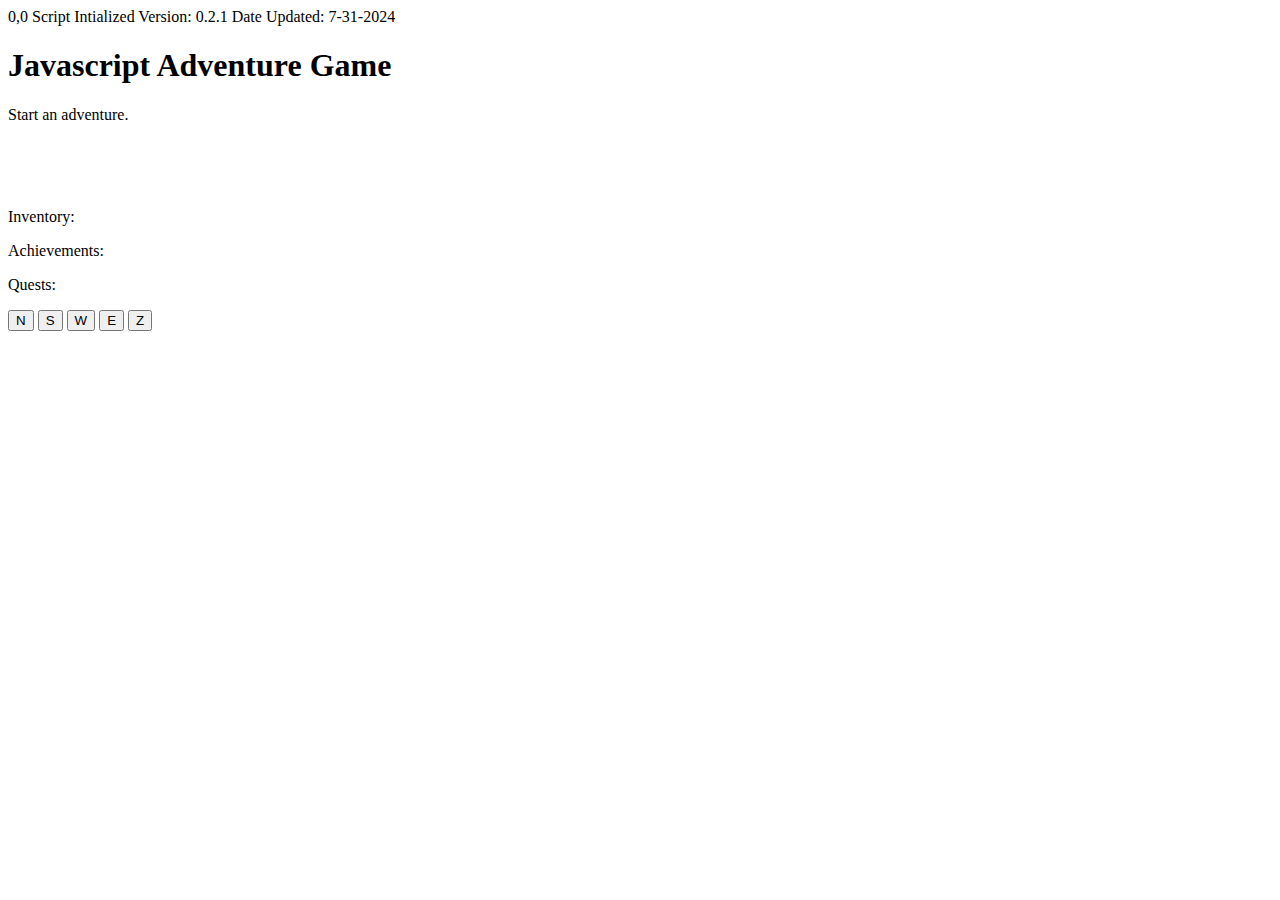
<file: advdemo.html>
<!DOCTYPE HTML>
<html>
    <head>
        <title>Prototype Adventure Game</title>
        <meta name="viewport" content="width=device-width, initial-scale=1.0">
        <script src="advScript.js"></script>
    </head>
<body>
    <!--
    Changes - changed ids to include a - between words, make sure to update the javascript
-->
    <h1> Javascript Adventure Game </h1>
    <p id="options-logic">Start an adventure.</p>
    <p id="location-logic"><br></p>
    <p id="location-description"><br></p>
    <p id="item-logic"></p>
    <p id="inventory">Inventory:</p>
    <p id="achievements">Achievements:</p>
    <p id="quests">Quests:</p>

    <button onclick="moveNorth()"> N </button>
    <button onclick="moveSouth()"> S </button>
    <button onclick="moveWest()"> W </button>
    <button onclick="moveEast()"> E </button>
    <button onclick="activateItem()"> Z </button>
    
    <div id="hide-on-load"><p>If you can read this the script didn't load and I apologize, but I don't get why. Current problems:</p><ol><li>uBlock blocks script.</li></ol></div>
</body>
    
    <!--
        Ideas to add - Quests

        Idea 1 - You come upon a lonely hillstead, a sign invites you inside.
        A man asks you to quest to find the three rings of power to heal his ailing daughter.

        One ring from fighting the armies of aggramidir
        Second ring from exploring sewers of Kowloon
        Third ring from losing your laser rifle to a goblin then exploring their camp
    -->
    
</html>
</file>
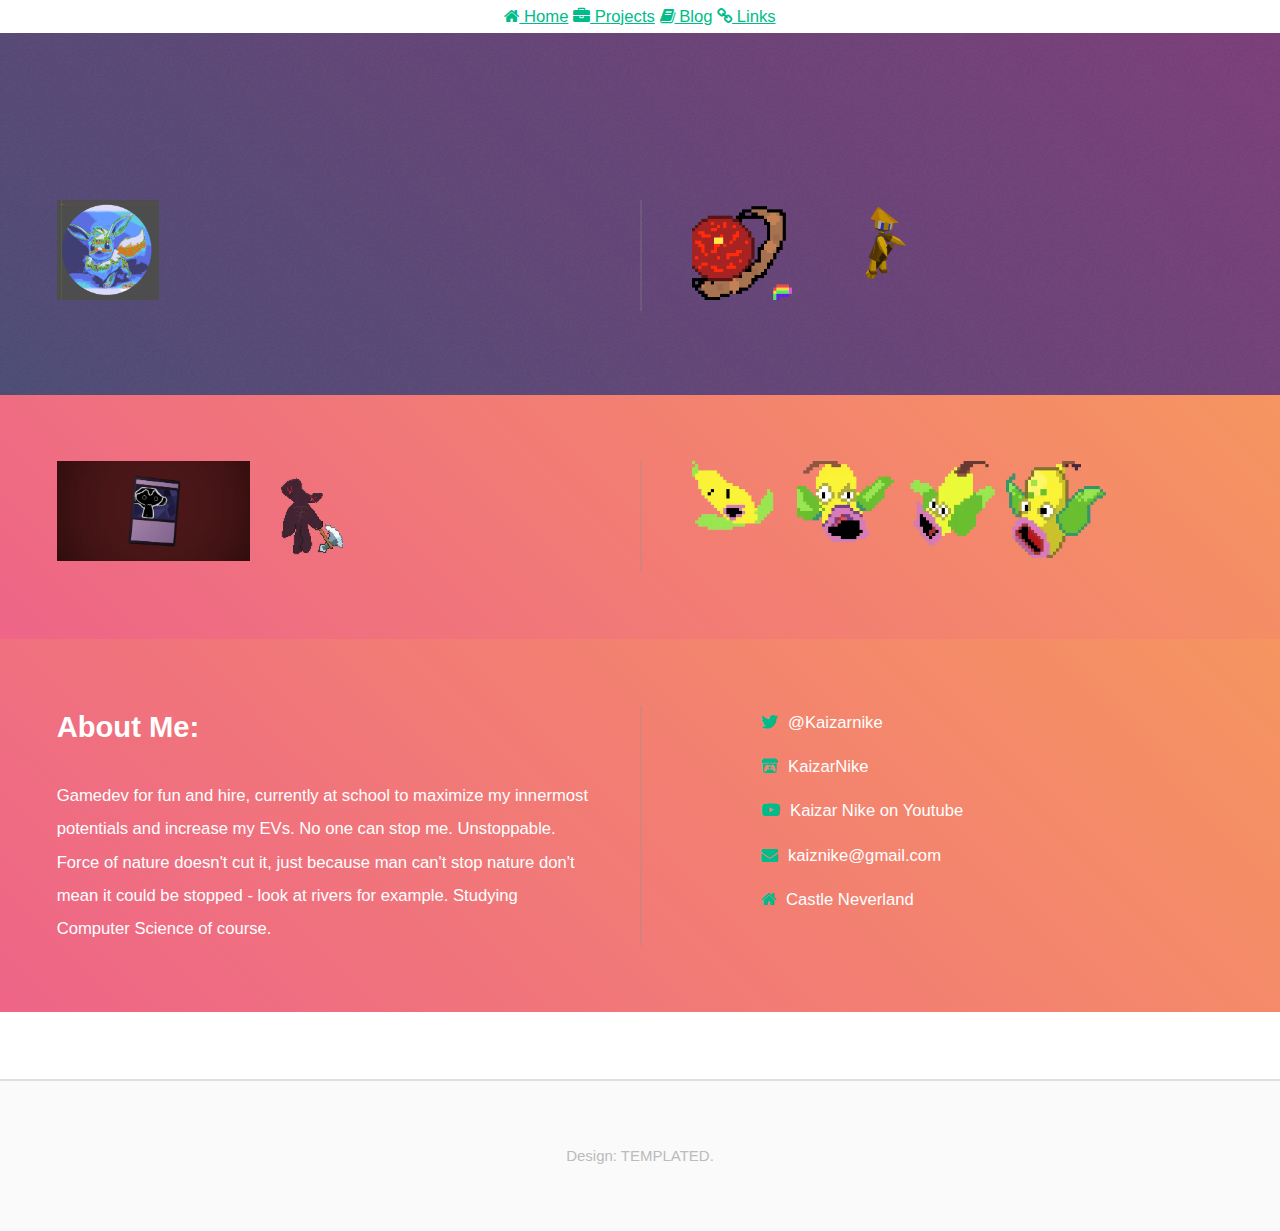
<file: art.html>
<!DOCTYPE HTML>
<!--
	Prism by TEMPLATED
	templated.co @templatedco
	Released for free under the Creative Commons Attribution 3.0 license (templated.co/license)
-->
<html lang="en">
	<head>
        <!-- Removed Google Analytics :) -->
		<title>KaizNike's Home - Art</title>
		<meta charset="utf-8" />
        <meta name="description" content="Nick's Art. Mostly pixel art, some pokemon some gifs.">
		<meta name="viewport" content="width=device-width, initial-scale=1" />
        <link href="assets/fa/css/all.css" rel="stylesheet">
		<!--[if lte IE 8]><script src="assets/js/ie/html5shiv.js"></script><![endif]-->
		<link rel="stylesheet" href="assets/css/main.css" />
		<!--[if lte IE 9]><link rel="stylesheet" href="assets/css/ie9.css" /><![endif]-->
        <!-- <link rel="shortcut icon" href="assets/imgs/me_nick.ico"> -->
        <link rel="icon" type="image/png" href="favicon.png"/>
        <link rel="stylesheet" href="https://cdn.jsdelivr.net/npm/bootstrap@4.5.3/dist/css/bootstrap.min.css" integrity="sha384-TX8t27EcRE3e/ihU7zmQxVncDAy5uIKz4rEkgIXeMed4M0jlfIDPvg6uqKI2xXr2" crossorigin="anonymous">
<script src="https://code.jquery.com/jquery-3.5.1.slim.min.js" integrity="sha384-DfXdz2htPH0lsSSs5nCTpuj/zy4C+OGpamoFVy38MVBnE+IbbVYUew+OrCXaRkfj" crossorigin="anonymous"></script>
<script src="https://cdn.jsdelivr.net/npm/bootstrap@4.5.3/dist/js/bootstrap.bundle.min.js" integrity="sha384-ho+j7jyWK8fNQe+A12Hb8AhRq26LrZ/JpcUGGOn+Y7RsweNrtN/tE3MoK7ZeZDyx" crossorigin="anonymous"></script>
        <script src="assets/js/scripts.js"></script>
        
        <link rel="stylesheet" href="assets/css/styles.css">
        <script src="assets/js/art.js"></script>


	</head>
	<body>
        <!-- Navbar -->
        <nav class="navbar navbar-default">
            <div class="container-fluid" style="text-align: center">
                <a href="index.html"><i class="fa fa-home" aria-hidden="true"></i>
Home</a>
                <a href="projects.html"><i class="fa fa-briefcase" aria-hidden="true"></i>

Projects</a>
               <!-- <a><i class="fa fa-book" aria-hidden="true"></i>
Blog</a>    -->
                <a href="blog.html"><i class="fa fa-book" aria-hidden="true"></i>
Blog</a>
                <a href="#contact"><i class="fa fa-link" aria-hidden="true"></i>
Links</a>
        
        </div>
            </nav>
		<!-- Banner -->
			<section id="banner">
				<div class="inner split">
					<section>
                        <img class="banner-img" src="assets/imgs/Eeveeworldicon.png" alt="Eevee but an entire planet, Planeteon.">
					</section>
					<section>
                        <img alt="a lava planet churns restlessly with an asteroid belt, meanwhile trouble stirs." class="banner-img" src="assets/imgs/Lava%20Planet%202%20(1).gif">
                        <img class="banner-img" src="assets/imgs/EmilkaWitch1Gif.gif" alt="A young witch floats on her broomstick.">
                        
					</section>
				</div>
			</section>
        
        <section id="one" class="wrapper">
				<div class="inner split">
					<section>
                    <img alt="monkey peers out of card" class="banner-img" src="assets/imgs/Cover%20Picture%20Large_result.webp">
					   <img alt="axe wielding monster" class="banner-img" src="assets/imgs/Deformed%20One_result.webp">
                    </section>
					<section>
                        <img alt="corn monster" class="banner-img" src="assets/imgs/Weepinbell%20Progress%201_result.webp">
                        <img alt="strange plant looks hungry" class="banner-img" src="assets/imgs/Weepinbell%20Progress%202_result.webp">
                        <img alt="paar with face" class="banner-img" src="assets/imgs/Weepinbell%20Progress%203_result.webp">
                        <img alt="pokemon weepinbell" class="banner-img" src="assets/imgs/Weepinbell%20Progress%204_result.webp">
					</section>
				</div>
			</section>


		

		<!-- Contact -->
			<section id="contact" class="wrapper">
				<div class="inner split">
					<section>
						<h2>About Me:</h2>
						<p>Gamedev for fun and hire, currently at school to maximize my innermost potentials and increase my EVs. No one can stop me. Unstoppable. Force of nature doesn't cut it, just because man can't stop nature don't mean it could be stopped - look at rivers for example. Studying Computer Science of course.</p>
                        <!--
						<form action="#" class="alt" method="POST">
							<div class="row uniform">
								<div class="6u 12u$(xsmall)">
									<input name="name" placeholder="Name" type="text">
								</div>
								<div class="6u$ 12u$(xsmall)">
									<input name="email" placeholder="Email" type="email">
								</div>
								<div class="12u$">
									<textarea name="message" placeholder="Message" rows="4"></textarea>
 								</div>
 							</div>
 							<ul class="actions">
 								<li><input class="alt" value="Send message" type="submit"></li>
 							</ul>
 						</form>
                        -->
					</section>
					<section>
						<ul class="contact fa-ul">
							<li><i style="color: #00BC8A;" class="fab fa-twitter"></i><span style="margin: 5px;"></span><a href="https://twitter.com/KaizarNike">@Kaizarnike</a></li>
                            <li><i style="color: #00BC8A;" class="fab fa-itch-io"></i><span style="margin: 5px;"></span><a href="https://kaizarnike.itch.io/">KaizarNike</a></li>
                            <li><i style="color: #00BC8A;" class="fab fa-youtube"></i><span style="margin: 5px;"></span><a href="https://www.youtube.com/channel/UCGye3sp0VSkbomdbP9hsoRw">Kaizar Nike on Youtube</a></li>
                            <!--
							<li class="fa-facebook"><a href="#">facebook.com/untitled-tld</a></li>
							<li class="fa-instagram"><a href="#">instagram.com/untitled-tld</a></li>
                            -->
							<li><i style="color: #00BC8A;" class="fa fa-envelope"></i><span style="margin: 5px;"></span><a href="mailto: kaiznike@gmail.com">kaiznike@gmail.com</a></li>
                            <li><i style="color: #00BC8A;" class="fa fa-home"></i><span style="margin: 5px;"></span>Castle Neverland</li>
						</ul>
					</section>
				</div>
			</section>
            <div>
        <p id="lastUpdate">A long time ago.</p>
        </div>
		<!-- Footer &copy; Untitled. All rights reserved. Images: <a href="http://unsplash.com">Unsplash</a>.  -->
			<footer id="footer">
				<div class="copyright">
					Design: <a href="https://templated.live/">TEMPLATED</a>.
				</div>
			</footer>

		<!-- Scripts -->
			<script src="assets/js/jquery.min.js"></script>
			<script src="assets/js/skel.min.js"></script>
			<script src="assets/js/util.js"></script>
			<!--[if lte IE 8]><script src="assets/js/ie/respond.min.js"></script><![endif]-->
			<script src="assets/js/main.js"></script>

	</body>
</html>
</file>
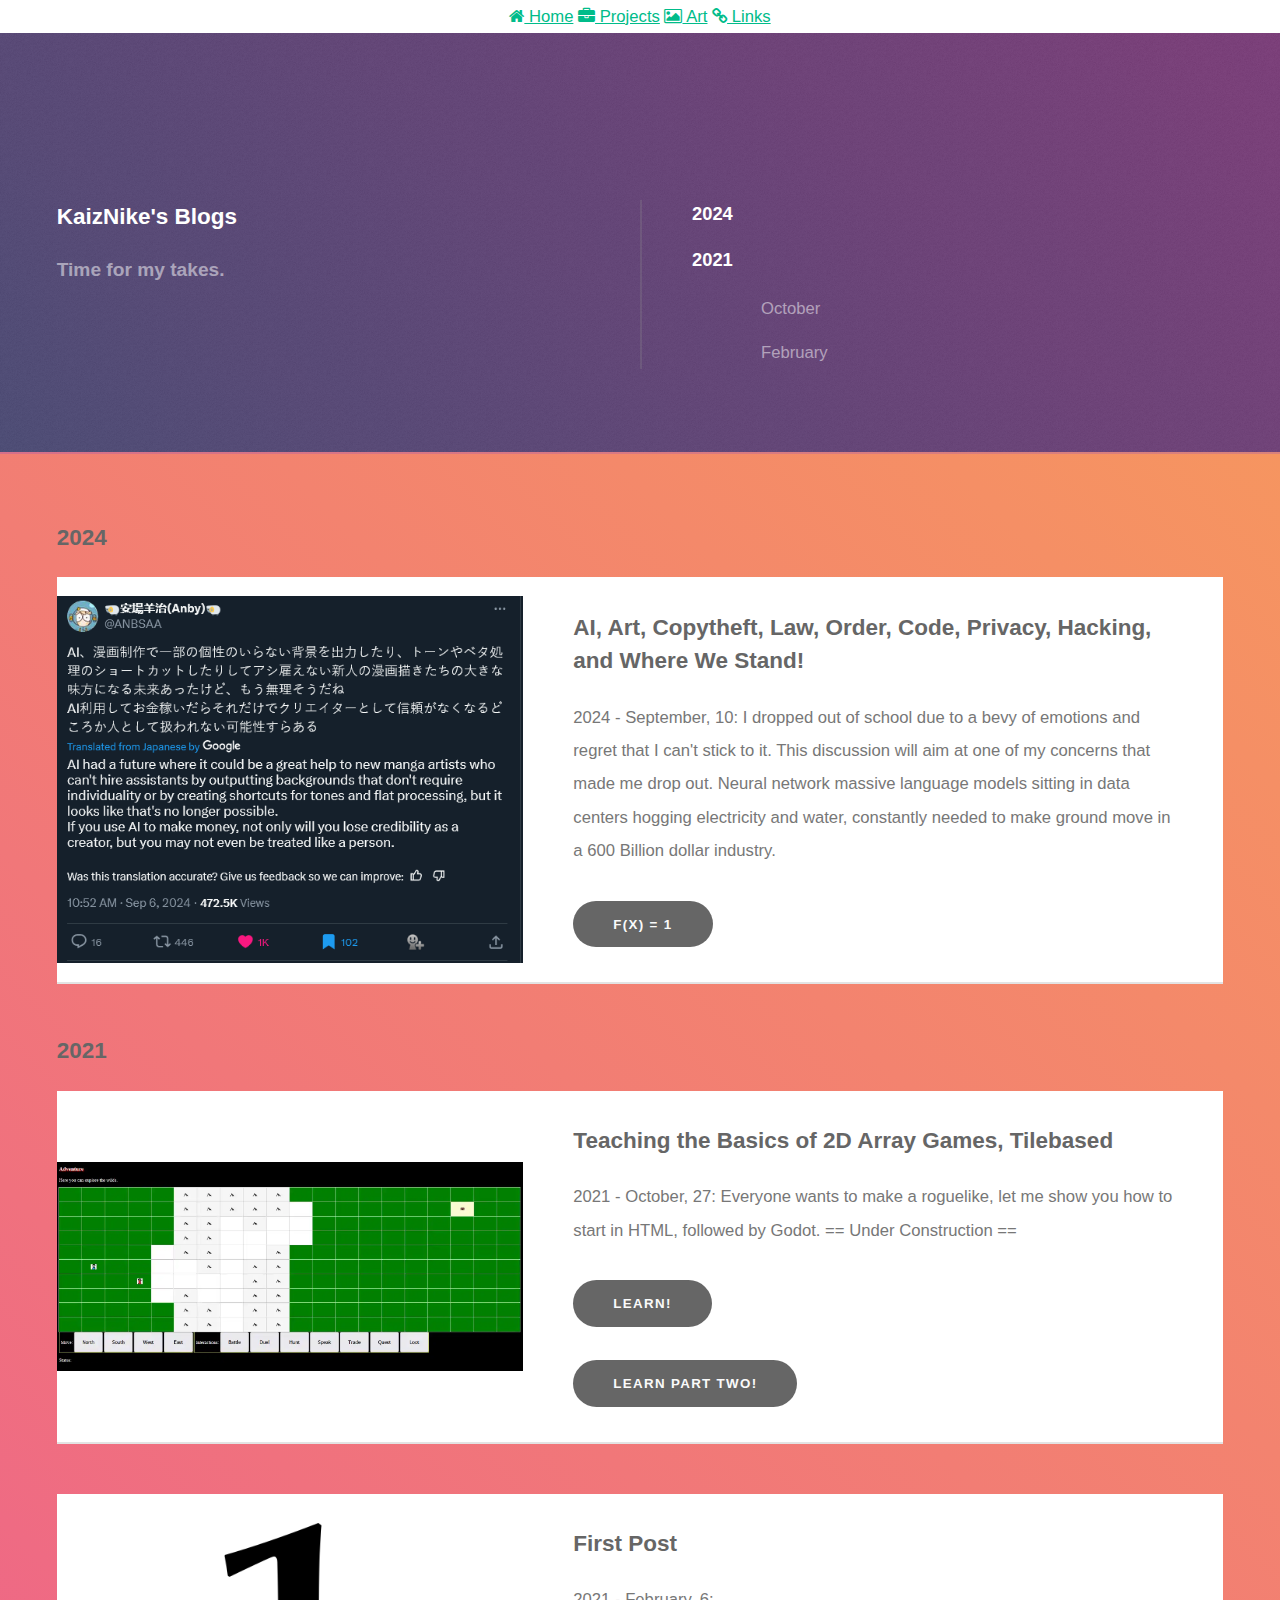
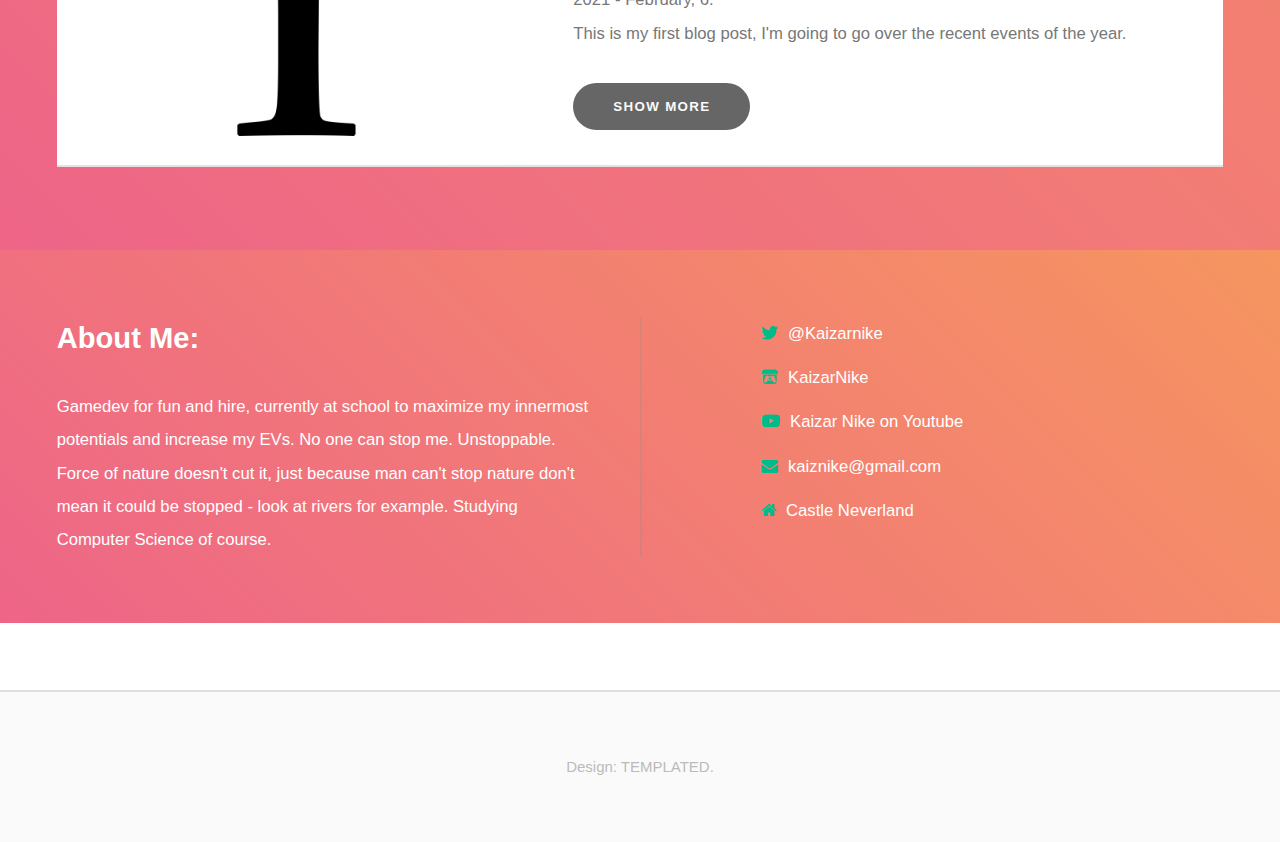
<file: blog.html>
<!DOCTYPE HTML>
<!--
	Prism by TEMPLATED
	templated.co @templatedco
	Released for free under the Creative Commons Attribution 3.0 license (templated.co/license)
-->
<html lang="en">
	<head>
        <!-- Removed Google Analytics :) -->
		<title>KaizNike's Home - Blog</title>
		<meta charset="utf-8" />
        <meta name="description" content="Nick's Blog, early stages, includes a post about the year so far.">
		<meta name="viewport" content="width=device-width, initial-scale=1" />
        <link href="assets/fa/css/all.css" rel="stylesheet">
		<!--[if lte IE 8]><script src="assets/js/ie/html5shiv.js"></script><![endif]-->
		<link rel="stylesheet" href="assets/css/main.css" />
		<!--[if lte IE 9]><link rel="stylesheet" href="assets/css/ie9.css" /><![endif]-->
        <!-- <link rel="shortcut icon" href="assets/imgs/me_nick.ico"> -->
        <link rel="icon" type="image/png" href="favicon.png"/>
        <link rel="stylesheet" href="https://cdn.jsdelivr.net/npm/bootstrap@4.5.3/dist/css/bootstrap.min.css" integrity="sha384-TX8t27EcRE3e/ihU7zmQxVncDAy5uIKz4rEkgIXeMed4M0jlfIDPvg6uqKI2xXr2" crossorigin="anonymous">
<script src="https://code.jquery.com/jquery-3.5.1.slim.min.js" integrity="sha384-DfXdz2htPH0lsSSs5nCTpuj/zy4C+OGpamoFVy38MVBnE+IbbVYUew+OrCXaRkfj" crossorigin="anonymous"></script>
<script src="https://cdn.jsdelivr.net/npm/bootstrap@4.5.3/dist/js/bootstrap.bundle.min.js" integrity="sha384-ho+j7jyWK8fNQe+A12Hb8AhRq26LrZ/JpcUGGOn+Y7RsweNrtN/tE3MoK7ZeZDyx" crossorigin="anonymous"></script>
        <script src="assets/js/scripts.js"></script>
        
        <link rel="stylesheet" href="assets/css/styles.css">

        <script src="assets/js/blog.js"></script>
	</head>
	<body>
        <!-- Navbar -->
        <nav class="navbar navbar-default">
            <div class="container-fluid" style="text-align: center">
                <a href="index.html"><i class="fa fa-home" aria-hidden="true"></i>
Home</a>
                <a href="projects.html"><i class="fa fa-briefcase" aria-hidden="true"></i>

Projects</a>
               <!-- <a><i class="fa fa-book" aria-hidden="true"></i>
Blog</a>    -->
                <a href="art.html"><i class="fa fa-picture-o" aria-hidden="true"></i>

Art</a>
                <a href="#contact"><i class="fa fa-link" aria-hidden="true"></i>
Links</a>
        
        </div>
            </nav>
		<!-- Banner -->
			<section id="banner">
				<div class="inner split">
					<section>
                        <h3>KaizNike's Blogs</h3>
                        <p>Time for my takes.</p>
					</section>
					<section>
                        <h4><a href='#2024'>2024</a></h4>
                        <h4><a href='#2021'>2021</a></h4>
                        <ul class="contact fa-ul">
                            <li><a href="#2021-oct">October</a></li>
                        <li><a href="#2021-feb">February</a></li>
                        </ul>
					</section>
				</div>
			</section>


		<!-- Two -->
			<section id="two" class="wrapper style2 alt">
                
				
                    <!--
					<ul class="actions special">
						<li><a href="#" class="button alt">Ipsum magna tempus</a></li>
					</ul>
                    -->   
				
                <div class="inner">
                    <h3 id="2024">2024</h3>
                    <div id="2021-sept" class="spotlight">
                        <div class='image'>
                            <img src="assets/imgs/AnbyScreenshotTwitter.png" alt="Japanese Twitter artist 安場羊治(Anby) makes their stance on AI discourse. This tweet was discovered as another Japanese artist had their artstyle copied by AI art. Their tweet translated by Google is as follows:'AI had a future where it could be a great help to new manga artists who can't hire assistants by outputting backgrounds that don't require individuality or by creating shortcuts for tones and flat processing, but it looks like that's no longer possible.
If you use AI to make money, not only will you lose credibility as a creator, but you may not even be treated like a person.'">
                            </div>
                        <div class="content">
                            <h3>AI, Art, Copytheft, Law, Order, Code, Privacy, Hacking, and Where We Stand!</h3>
                            <p>2024 - September, 10: I dropped out of school due to a bevy of emotions and regret that I can't stick to it. This discussion will aim at one of my concerns that made me drop out. Neural network massive language models sitting in data centers hogging electricity and water, constantly needed to make ground move in a 600 Billion dollar industry.</p>
                            <ul class="actions">
                                <li><button onclick="show_passage('4')">f(x) = 1</button></li>
                            </ul>
                            <div id="4" class="hidden">
                                <p>
                            Hi. Let's talk about two videos I saw lately plus more in AI. For some bonus fun, let's get up to speed on this year and happenings...
                                <iframe width="560" height="315" src="https://www.youtube-nocookie.com/embed/QCcJtTBvSKk?si=u3rzB0O8_Bj8O_aR" title="YouTube video player" frameborder="0" allow="accelerometer; autoplay; clipboard-write; encrypted-media; gyroscope; picture-in-picture; web-share" referrerpolicy="strict-origin-when-cross-origin" allowfullscreen></iframe>
                                <iframe width="560" height="315" src="https://www.youtube-nocookie.com/embed/FEJaYqquDDk?si=1s4-J8Xf6V5fgZdN" title="YouTube video player" frameborder="0" allow="accelerometer; autoplay; clipboard-write; encrypted-media; gyroscope; picture-in-picture; web-share" referrerpolicy="strict-origin-when-cross-origin" allowfullscreen></iframe>
                            <p>
                                If I can summarize what I remember from those videos, Mark Zuckerburg is wondering where the AI curve ends and is looking less like an alien. According to <a href="https://www.theglobeandmail.com/business/article-thirsty-data-centres-spring-up-in-water-poor-mexican-town/">other news I read (the globe and mail dot com) about Mexico.</a> These investments in computing are quick to flee the USA and create new Silicon Valleys wherein places that need money, but don't neccessarily have the resources to survive are.
                            </p>
                            <br>
                            <h4>'new Silicon Valleys...' - The data must flow.</h4>
                            <br>
                            <p>
                            In this era, data is everywhere and every social security number of every citizen in the States, Canada, and the United Kingdoms has apparently been leaked. <a href="https://www.pcmag.com/news/hackers-steal-billions-of-social-security-numbers-how-to-protect-yourself"><img src="assets/imgs/hackreport1.png" alt="Article by PC Mag, written by a somewhat Asian man: 'Michael Kan', below is some Social Security cards."></a> Travel through image above to see an article detailing the event in more detail. It is stunning.
                                <br>
                                I have brought up three topics, let's degauss it. The first is of twitter and art theft: According to digital trends: <a href="https://www.digitaltrends.com/computing/what-is-grok/">"The model is trained on a mix of web data (with a knowledge cutoff of Q3 2023) and X user data. Currently, Grok the chatbot is powered by the Grok-2 model, which was released in August 2024."</a>, it speaks of their AI grok. I can't really 'grok' what the context is behind @urct's cry, whether the user generated the content on Grok or another platform... If it was generated by Grok, then there's evidence of it using users' art to generate content against their will and against their revenue stream. The post content of @urct's retweet was deleted before I could screenshot, so all I will leave is the @. We are quickly making ourselves obsolete.</p>
                                <br>
                                <h4>Planned Obsolesence - The cash must accumulate.</h4>
                                <br>
                                <p>
                                We flought ourselves with high concept concepts like, "simulation theory", "flat earth theory", "theory of everything", "artificial general intelligence", to name some big ones I recall. All the while Earth remains a dangerous place to live and so many crises are visible on the daily. I want art to continue being a valuable path for people, as I would love to follow that path given time. I know I personally have trouble making money from my passions, a lot of my work that I put out is pretty tepid and uninteresting, I am unwilling to make a decent try of things and be let down. Be let down...
                                    <br>
                                    It is pretty scary that we are training these AI to replicate what we do and say, with knowledge of how imperfect we are, we are gods in this era. Our fathers and theirs shaped earth, land, and stone. We shape silicon. What ghosts do we leave as we die? A recent video on Youtube got me wondering that...
                                    <iframe width="560" height="315" src="https://www.youtube-nocookie.com/embed/M-gZuFcEu0E?si=FFUzNBD7_aG-vMLS" title="YouTube video player" frameborder="0" allow="accelerometer; autoplay; clipboard-write; encrypted-media; gyroscope; picture-in-picture; web-share" referrerpolicy="strict-origin-when-cross-origin" allowfullscreen></iframe>
                                    What legacy do I leave? A support to my family, perhaps, but to the greater world, I was not a footnote, save for what I get to write myself. I made my shrine to my cats on my page, which is more than I'm used to doing to connect my public persona with my private life. Even like vtubers, tho I have posted a lot of details about myself, I keep track of what I say as Kaizar Nike. 
                            </p>
                                <br>
                                <h4>I am Kaizar Nike - My public face said.</h4>
                                <br>
                                <p>I could stop talking at any point on this blog, but let's cover more of what's on my mind of late. Transgenderism is a wierd wyord. I keep getting disgusted by their scarred bodies, turned on by their genshin transformations, confused by their hatred, infatuated with their works. I keep Shinigami Eyes on me, a interesting plugin. I keep treating red names as problematic and green names as heroes, but then I see those green names saying vile things, and those red names I have trouble taking seriously, but sometimes wisdom pops uot.<br>Today: Nikocado Avocado, Natalie Lawman, Taylor McCue, Brianna Wu, Christian Chandler, these names do not all fit in the same circle of a venn diagram, but are people none the less. So much of our worlds revolve around the icons we see or hate each day.
                                Today, Nikocado makes a reveal. Yesterday, Brianna Wu speaks. A day before, Taylor makes a crude art of a teenish boy disgusted at a tran's wound of a sex part. Inbetween those times, Natalie freely exudes her history with the games press. At another point Chris gets out of prison for allegdly raping his mother. (Not willing to research that thanks.) These people live in another world to me, some closer than others. Yet it's still Earth; the planet.</p>
                                <br>
                                <h4>Summation - Respite for Weary Eyes</h4>
                                <p>Now that you're up to date with the past, let's talk future. I need cash, so I'm willing to try anything. There's ad space for sale now on this site, but *hint hint*, I won't let intrusive ads on. So what did we learn? What's next? I want to work on my RPG project, been lacking Steam for that. The AI debacle could go all the way to disaster, but I think people will lose money on it just like Crypto, Web-3 and the 3D + AR/VR/XR boom. The disaster I'm thinking of: AI getting outside it's sandbox, could be very terrible to online creatives as they find digital eye time being competed for with bots. Here's a vision from a Google before it's Monopoly hearing:
                                </p>
                                <iframe width="560" height="315" src="https://www.youtube-nocookie.com/embed/MGt25mv4-2Q?si=17XKnrs_48JWyOJb" title="YouTube video player" frameborder="0" allow="accelerometer; autoplay; clipboard-write; encrypted-media; gyroscope; picture-in-picture; web-share" referrerpolicy="strict-origin-when-cross-origin" allowfullscreen></iframe>
                                <p>Bye.</p>
                                <br>
                                <p>Because I didn't upload this in time let's talk the debate. Kamala Harris won decisively in making me not want to vote for her or Trump. Global Warming was a foot note. Harris spoke of a two state Israel/Palestine, but who would accomplish such a deal? Trump offers peace and American strength, Harris offers unity and justice for all, "We are both gun owners, guns aren't going away," Harris said. Transgender and women would be better off under Harris, as Trump wants to leave women's rights to tyrannical states. Trump kept asking what Harris did during her term as vice president and calling them the worst pair to hold office in history of the USA.</p>
                                <br>
                                <h4>Global Warming, more like Global boring.</h4>
                                <p>Calling out my dad here, but he said they didn't make any real mistakes, they talked over each other a lot, and were fighting the hosts. Political drama, and people loved Harris's victory. The <a href="https://www.forbes.com/sites/brucejapsen/2024/09/10/trump-admits-he-has-no-answer-to-obamacare-but-concepts-of-a-plan/">internet (Forbes)</a> <a href="https://x.com/ZFDigiVagrant/status/1833699291099283496">is laughing (Twitter img).</a> 
                                    <br>
                                    I am now listening to a Twitter discussion on Spaces, one guy is confused about Roe v Wade. The topic is Trump's refusal to outright say he would veto a Republican led abortion ban. Now they are talking about how reliable the government is, I could keep typing, so I might.
                                <br>
                                    This space is a tragedy, this Colin Bull guy says girls know the day after if you're pregnant. Thank you guys for discussing women. This is cringe, the topic failed. The time is 11:18 PM Central US. Now they're talking Palestine. This Destin guy is talking about how Harris's anwsers failed for me tonight. John Spencer "@spencerguard", brings up the point that Trump spoke reality of Iran. Now jefe showed up talking shit of Destin. Man Destin is cringe, I love this - thank you for reading. This after debate party is real, they have spent 30 minutes laughing at their dumb discussion. I am watching Adrian try to teach jefe how to talk to people. 
                                <br>
                                    <p>I continue to listen to this, now Adrian is claiming a girl sucks out the blue part of tide pods first, and calls her retarted. What a wonderful guy, I love going to Elon's Twitter. Did you see his Taylor Swift baby making offer? Now back to the space, this Adrian guy has a unworldy fascination with autistic people. Now Michael has arrived at 12:10 with more substance, Harris's $50,000 small business grants. They are sprinkling in this conversation with bits of crypto and deregulation. Some discussion of past cantidates like Rand Paul and Bernie Sanders. Now they're talking of Elon Musk. At 12:48 they're looking at Elon's successes. They are arguing again. I like when the host argues with everybody. This Adrain guy could speak in Audible books. I LOVE MICHAEL BARBOUR! He got kicked and thus it ended.</p>
                                <br>
                                <h4>Spaces - Forums of the Heart, rarely mind.</h4>
                                <p>On to other things: </p>
                                <a href="https://cohost.org/staff/post/7611443-cohost-to-shut-down"><img src="assets/imgs/cohostfinancialsfinal1.png" alt="Link to Cohost's last financial report, net income is down by double (100%) compared to last month, totalling a 25$ dollar loss in August 2024."></a>
                                <p>Cohost is going away, I might backup parts of it to my site, including my better old posts. IT's sad, as that place was a haven for the transgender and queer people like myself. I hope a new site can rise and be sustainable in its place. Now time to say goodbye for real, check out my neocities! <a href="https://k4izn1ke-c1ubh0u53.neocities.org/">https://k4izn1ke-c1ubh0u53.neocities.org</a></p>
                            </div>
                        </div>
                        
                    </div>
                    <!-- Posts from yesteryears -->
                    <h3 id="2021">2021</h3>
					<div id="2021-oct" class="spotlight">
						<div class="image">
                            <img alt="A fledgling tile based adventure game, with ways of showing enemies and yourself on a screen." src="assets/imgs/2DArray.webp">
						</div>
						<div class="content">
							<h3>Teaching the Basics of 2D Array Games, Tilebased</h3>
							<p>2021 - October, 27: Everyone wants to make a roguelike, let me show you how to start in HTML, followed by Godot. == Under Construction ==<br>  
                            </p>
							<ul class="actions">
								<li><button onclick="show_passage('2')">Learn!</button></li>
							</ul>
                            <p id="2" class="hidden">Hello! <code>#Let's get started, this section features code snippets!</code><br/>
                            So you want to make a roguelike? Or any other game that uses a 2D Array, lets get looking at one.<br/><code>var Array = [["player", 0, "kobold"],[0,0,"kobold"],["kobold",0,"ogre"]]</code> Yes that's a 2D array and that should work in both JavaScript and GDScript, my tools of choice. If arrays aren't in the language you're using, go ahead and implement them. <a href="https://en.wikipedia.org/wiki/Array_programming">You can learn from a source like Wikipedia if you have the dire need to develop your own iteration of the array.</a> So now that we have an array, feel free to copy that one, we need to get something on screen, I will show you in JavaScript first and then more generally.<br/> So let's review our goals, we need to cover "player", the number 0, "kobold", and even an "ogre". My task for you now is to get those assets ready, but if you want to be simple, use "@", "0", "k", and "O". Best to capitalize the ogre as it is strong. As for the @ symbol, well some programmer used to represent the player and we've been using it ever since.<br/>Now we need to display it, and I hope you have those assets ready and an IDE with HTML/CSS/JavaScript capability, cuz we're going in hot!<br/><textarea style="color: #e83e8c" readonly='true'>function drawMap() {
    for (var i = 0; i < mapArray.length; i++) {
                                        for (var j = 0; j < mapArray[i].length; j++) { 
                                // YOUR NEXT STEP 
                                }</textarea><br/>This will do the brute labor, it will iterate through the length of <code>mapArray</code> so set <code>Array</code> to be <code>mapArray</code> best not to be too generic! If you didn't know weHave a specialWay of naming variables, but you can really name it anything. I mean that! As long as what you choose doesn't cause errors that is! But that's basics.<br/>Next!<br/><br/><textarea style="color: #e83e8c" readonly='true'>if(mapArray[i][j] == 0) {
                $('#containerMap').append(tileGrass.advDetail);
            }</textarea> I hope you have tile grass, cuz 0 is next! I just threw some new curveballs at you. You need JQuery for this, it didn't work well without it for me. I included <code>tileGrass.advDetail</code> as a dictionary containing the term "advDetail" and that looks like this! <textarea style="color: #e83e8c" readonly="true">tilesMain = [
    tileGrass = {id: 0, name: "Grass", advDetail: '<div class="grass"></div>'}]</textarea> So we're using jQuery to append a class, but to what? Yes you need a div called <textarea style="color: #e83e8c" readonly='true'><div id="containerMap">
                <!-- example tile for testing purposes, containerMap should be empty when first loaded. -->
             <!--   <div class="grass"></div>   -->
            </div></textarea> Yes that's my comment there, if you've gotten this far, maybe you want to review my first major <a href="https://github.com/KaizNike/Beast-Kings/blob/master/Scripts/adventurescript.js">failed project.</a> If you click that, you agree to learn from my mistakes! Also copy this code over to your IDE to get a better typecasing, yes even this tutorial is under construction! You can uncomment that div to get the grass to display! But wait we don't have a grass class! (that rhymed!)<textarea style="color: #e83e8c" readonly='true'>/* example of a single tile */
.grass {
    height: 20px;
    width: 20px;
    position:relative;
    float:left;
    background-color: green;
    outline: 1px solid #ccc;
        }</textarea> That's 0 covered! Try it out yourself, I hope this worked! Let me get the full script for you! See you in part two!</p>
                            <ul class="actions">
								<li><button onclick="show_passage('3')">Learn Part Two!</button></li>
							</ul>
                            <p id="3" class="hidden">Here is the script, download to a html file and run! All good to go. Though if you followed the first part, you should have this, if you don't, raise an issue on <a href="https://github.com/KaizNike/KaizNike.github.io/issues">Github.</a><textarea style="color: #e83e8c" readonly="true"><html>  <head>
<script src="https://ajax.googleapis.com/ajax/libs/jquery/3.5.1/jquery.min.js"></script>
</head> 

    <style>
    /* example of a single tile */
.grass {
    height: 20px;
    width: 20px;
    position:relative;
    float:left;
    background-color: green;
    outline: 1px solid #ccc;
        }
    </style>
    <script>

        
    var mapArray = [["player", 0, "kobold"],[0,0,"kobold"],["kobold",0,"ogre"]]
    tilesMain = [
    tileGrass = {id: 0, name: "Grass", advDetail: '<div class="grass"></div>'}]   
    
    window.onload = function() {
        drawMap()
    }
        function drawMap() {
    for (var i = 0; i < mapArray.length; i++) {
                                        for (var j = 0; j < mapArray[i].length; j++) { 
                                if(mapArray[i][j] == 0) {
                $('#containerMap').append(tileGrass.advDetail);
            }
                                }
    }
        }
    </script>
<body>
    Hi!
    <div id="containerMap">
                <!-- example tile for testing purposes, containerMap should be empty when first loaded. -->
             <!--   <div class="grass"></div>   -->
        </div>
    </body>
</html></textarea> Hope you got all that, now if that doesn't work bother @KaizarNike on Twitter. Now to get crazy! Let's, instead of implementing ECS, have two arrays! <code>mapArray=[[0,0,0],[0,0,0],[0,0,0]] actorArray=[["player", 0, "kobold"],[0,0,"kobold"],["kobold",0,"ogre"]]</code>Hmm now how's it look? Nine squares in a row, we can do better. Add this to style. <code>#containerMap {
            height: 60px;
            width: 60px;
        }</code> So what have we done? We have nine boxes in a cube. Cool, time for dudes. I got stuck in dev hell, so look what I have wrought!<textarea style="color: #e83e8c" readonly="true"><!DOCTYPE html>
<html>  <head>
<script src="https://ajax.googleapis.com/ajax/libs/jquery/3.5.1/jquery.min.js"></script>
</head> 

    <style>
    /* example of a single tile */
.grass {
    height: 20px;
    width: 20px;
    position:relative;
    float:left;
    background-color: green;
    outline: 1px solid #ccc;
        }
        
        .grass p {
                z-index: 2;
    position: absolute;
    display: block;
    top: 0px;
    left: 2px;
    margin-top: auto;
    margin-left: auto;
    margin-right: auto;
    margin-bottom: auto;
        }
        
        #containerMap {
            height: 60px;
            width: 60px;
        }
    </style>
    <script>

    var mapArray = [["player", 0, "kobold"],[0,0,"kobold"],["kobold",0,"ogre"]]
    tilesMain = [
    tileGrass = {id: 0, name: "Grass", advDetail: '<div class="grass"></div>'},
    tilePlayerGrass = {id: 1, name: "Player on Grass", advDetail: '<div class="grass"><p>@</p></div>'}]   
    
    window.onload = function() {
        drawMap()
    }
        function drawMap() {
    for (var i = 0; i < mapArray.length; i++) {
        for (var j = 0; j < mapArray[i].length; j++) { 
            console.log(mapArray[i][j])
            if(mapArray[i][j] === "player") {
                console.log('YES!');
                $('#containerMap').append(tilePlayerGrass.advDetail);
                continue;
            }
            if(mapArray[i][j] == 0) {
                console.log("NO");
                $('#containerMap').append(tileGrass.advDetail);
                continue;
            }
        }
    }
}
    
            
        
    </script>
<body>
    Hi!
    <p>@</p>
    <!--
    <div class="grass"><p>@</p></div>
-->
    <div id="containerMap">
                <!-- example tile for testing purposes, containerMap should be empty when first loaded. -->
             <!--   <div class="grass"></div>   -->
        </div>
    </body>
                                </html></textarea> The second array is gone, and we are left with the origin. Now let's finish the job! We need to add two more tiles, of the kobold and ogre, can you guess it? <textarea style="color: #e83e8c" readonly="true">var mapArray = [["player", 0, "kobold"],[0,0,"kobold"],["kobold",0,"ogre"]]
    tilesMain = [
    tileGrass = {id: 0, name: "Grass", advDetail: '<div class="grass"></div>'},
    tilePlayerGrass = {id: 1, name: "Player on Grass", advDetail: '<div class="grass"><p>@</p></div>'}, 
    tileKoboldGrass = {id: 2, name: "Kobold on Grass", advDetail: '<div class="grass"><p>k</p></div>'},
    tileOgreGrass = {id: 3, name: "Ogre on Grass", advDetail: '<div class="grass"><p>O</p></div>'}]  </textarea> This is just one way of organizing things, now lets round this out! Let's continue the sprint with the drawMap, the final step! <textarea style="color: #e83e8c", readonly="true">function drawMap() {
    for (var i = 0; i < mapArray.length; i++) {
        for (var j = 0; j < mapArray[i].length; j++) { 
            console.log(mapArray[i][j])
            if(mapArray[i][j] === "player") {
                $('#containerMap').append(tilePlayerGrass.advDetail);
                continue;
            }
            if(mapArray[i][j] == 0) {
                $('#containerMap').append(tileGrass.advDetail);
                continue;
            }
            if (mapArray[i][j] == "kobold") {
                
                $('#containerMap').append(tileKoboldGrass.advDetail);
            }
            if (mapArray[i][j] == "ogre") {
                
                $('#containerMap').append(tileOgreGrass.advDetail);
            }
        }
    }
                                }</textarea>Here is the result! ==> <img src="assets/imgs/progress!.webp" class="blog-inner">And here is the final code, check it out!<textarea style="color: #e83e8c", readonly="true">
<html>  <head>
<script src="https://ajax.googleapis.com/ajax/libs/jquery/3.5.1/jquery.min.js"></script>
</head> 

    <style>
    /* example of a single tile */
.grass {
    height: 20px;
    width: 20px;
    position:relative;
    float:left;
    background-color: green;
    outline: 1px solid #ccc;
        }
        
        .grass p {
                z-index: 2;
    position: absolute;
    display: block;
    top: 0px;
    left: 2px;
    margin-top: auto;
    margin-left: auto;
    margin-right: auto;
    margin-bottom: auto;
        }
        
        #containerMap {
            height: 60px;
            width: 60px;
        }
    </style>
    <script>

    var mapArray = [["player", 0, "kobold"],[0,0,"kobold"],["kobold",0,"ogre"]]
    tilesMain = [
    tileGrass = {id: 0, name: "Grass", advDetail: '<div class="grass"></div>'},
    tilePlayerGrass = {id: 1, name: "Player on Grass", advDetail: '<div class="grass"><p>@</p></div>'}, 
    tileKoboldGrass = {id: 2, name: "Kobold on Grass", advDetail: '<div class="grass"><p>k</p></div>'},
    tileOgreGrass = {id: 3, name: "Ogre on Grass", advDetail: '<div class="grass"><p>O</p></div>'}]   
    
    window.onload = function() {
        drawMap()
    }
        function drawMap() {
    for (var i = 0; i < mapArray.length; i++) {
        for (var j = 0; j < mapArray[i].length; j++) { 
            console.log(mapArray[i][j])
            if(mapArray[i][j] === "player") {
                $('#containerMap').append(tilePlayerGrass.advDetail);
                continue;
            }
            if(mapArray[i][j] == 0) {
                $('#containerMap').append(tileGrass.advDetail);
                continue;
            }
            if (mapArray[i][j] == "kobold") {
                
                $('#containerMap').append(tileKoboldGrass.advDetail);
            }
            if (mapArray[i][j] == "ogre") {
                
                $('#containerMap').append(tileOgreGrass.advDetail);
            }
        }
    }
}
    
            
        
    </script>
<body>
    Hi!
    <p>@</p>
    <!--
    <div class="grass"><p>@</p></div>
-->
    <div id="containerMap">
                <!-- example tile for testing purposes, containerMap should be empty when first loaded. -->
             <!--   <div class="grass"></div>   -->
        </div>
    </body>
</html></textarea>Now let's walk through the code step by step. We define the html and head tags first. (tags are Html's way of identifying things. We then import jQuery as a tool. Then we define the indoc styles we need. <code>.grass</code>,<code>.grass p</code>, and<code>#containerMap</code> These all allow the page to be styled properly to our liking. For some quick tips on the attributes <code>background-color</code> in grass turns it green. <code>height</code> and <code>width</code> in grass define the size of each tile, hope you kept those assets small! After the styling, we come across <code>mapArray</code> and <code>tilesMain</code> which store our needed data. I usually put stuff like that in a data.js that gets loaded first for housekeeping. mapArray is a 2D array, which means its nested. You have to go two levels deep to get the data out. The reason for <code>mapArray[i][j]</code> later in the code.
                            <br/>Whew. I'm tired. Lets keep going. We call <code>windows.onload = function(){drawMap()}</code> to get things started before the player sees. It calls drawMap, so let's talkl about it. drawMap is made of a nested for loop that allows you to access the nested array. Finally we used jQuery to append the data set in our tilesMan array, made of dictionaries.<br/><br/>
                            That's all for part two, stick around for Godot. But I hope you can use something from this web tutorial!</p>
						</div>
					</div>
                </div>
                    <div class="inner">
					<div id="2021-feb" class="spotlight">
						<div class="image">
                            <img alt="First! Number one post!" src="assets/imgs/one.webp">
						</div>
						<div class="content">
							<h3>First Post</h3>
							<p>2021 - February, 6: <br> This is my first blog post, I'm going to go over the recent events of the year. 
                            </p>
							<ul class="actions">
								<li><button onclick="show_passage('1')">Show more</button></li>
							</ul>
                            <p id="1" class="hidden">Scalpers, insurrectionists, opioids out of control, pandemic, its been a good start to a year. 2020 was widely agreed to be the worst, so what did I do? Well I started the year with the yogscast game jam and made my first jam game, Abundance of Death. Who knew that the during the year we'd be losing so many? Maybe no one wants the gift of death this christmas, the game was supposed to be about giving for krissake. <br> I learned a lot during that jam. About tilesets, about animations, about platformers. I did a good job. I really love game jams and would like to do another.
                            <br> I started with nicehash this year with my 1060. Not seeing huge profits, but its nice to have bitcoin, but it could drop anytime - guess I'll sell. Want to make at least $50 before that. Messed around with my overclocking, but couldnt get it stable. Am fine with default for now. I dream of having a mining rig one day.</p>
						</div>
					</div>
                        </div>
			</section>

		<!-- Contact -->
			<section id="contact" class="wrapper">
				<div class="inner split">
					<section>
						<h2>About Me:</h2>
						<p>Gamedev for fun and hire, currently at school to maximize my innermost potentials and increase my EVs. No one can stop me. Unstoppable. Force of nature doesn't cut it, just because man can't stop nature don't mean it could be stopped - look at rivers for example. Studying Computer Science of course.</p>
                        <!--
						<form action="#" class="alt" method="POST">
							<div class="row uniform">
								<div class="6u 12u$(xsmall)">
									<input name="name" placeholder="Name" type="text">
								</div>
								<div class="6u$ 12u$(xsmall)">
									<input name="email" placeholder="Email" type="email">
								</div>
								<div class="12u$">
									<textarea name="message" placeholder="Message" rows="4"></textarea>
 								</div>
 							</div>
 							<ul class="actions">
 								<li><input class="alt" value="Send message" type="submit"></li>
 							</ul>
 						</form>
                        -->
					</section>
					<section>
						<ul class="contact fa-ul">
							<li><i style="color: #00BC8A;" class="fab fa-twitter"></i><span style="margin: 5px;"></span><a href="https://twitter.com/KaizarNike">@Kaizarnike</a></li>
                            <li><i style="color: #00BC8A;" class="fab fa-itch-io"></i><span style="margin: 5px;"></span><a href="https://kaizarnike.itch.io/">KaizarNike</a></li>
                            <li><i style="color: #00BC8A;" class="fab fa-youtube"></i><span style="margin: 5px;"></span><a href="https://www.youtube.com/channel/UCGye3sp0VSkbomdbP9hsoRw">Kaizar Nike on Youtube</a></li>
                            <!--
							<li class="fa-facebook"><a href="#">facebook.com/untitled-tld</a></li>
							<li class="fa-instagram"><a href="#">instagram.com/untitled-tld</a></li>
                            -->
							<li><i style="color: #00BC8A;" class="fa fa-envelope"></i><span style="margin: 5px;"></span><a href="mailto: kaiznike@gmail.com">kaiznike@gmail.com</a></li>
                            <li><i style="color: #00BC8A;" class="fa fa-home"></i><span style="margin: 5px;"></span>Castle Neverland</li>
						</ul>
					</section>
				</div>
			</section>
                <div>
        <p id="lastUpdate">A long time ago.</p>
        </div>
		<!-- Footer &copy; Untitled. All rights reserved. Images: <a href="http://unsplash.com">Unsplash</a>.  -->
			<footer id="footer">
				<div class="copyright">
					Design: <a href="https://templated.live/">TEMPLATED</a>.
				</div>
			</footer>

		<!-- Scripts -->
			<script src="assets/js/jquery.min.js"></script>
			<script src="assets/js/skel.min.js"></script>
			<script src="assets/js/util.js"></script>
			<!--[if lte IE 8]><script src="assets/js/ie/respond.min.js"></script><![endif]-->
			<script src="assets/js/main.js"></script>

	</body>
</html>
</file>
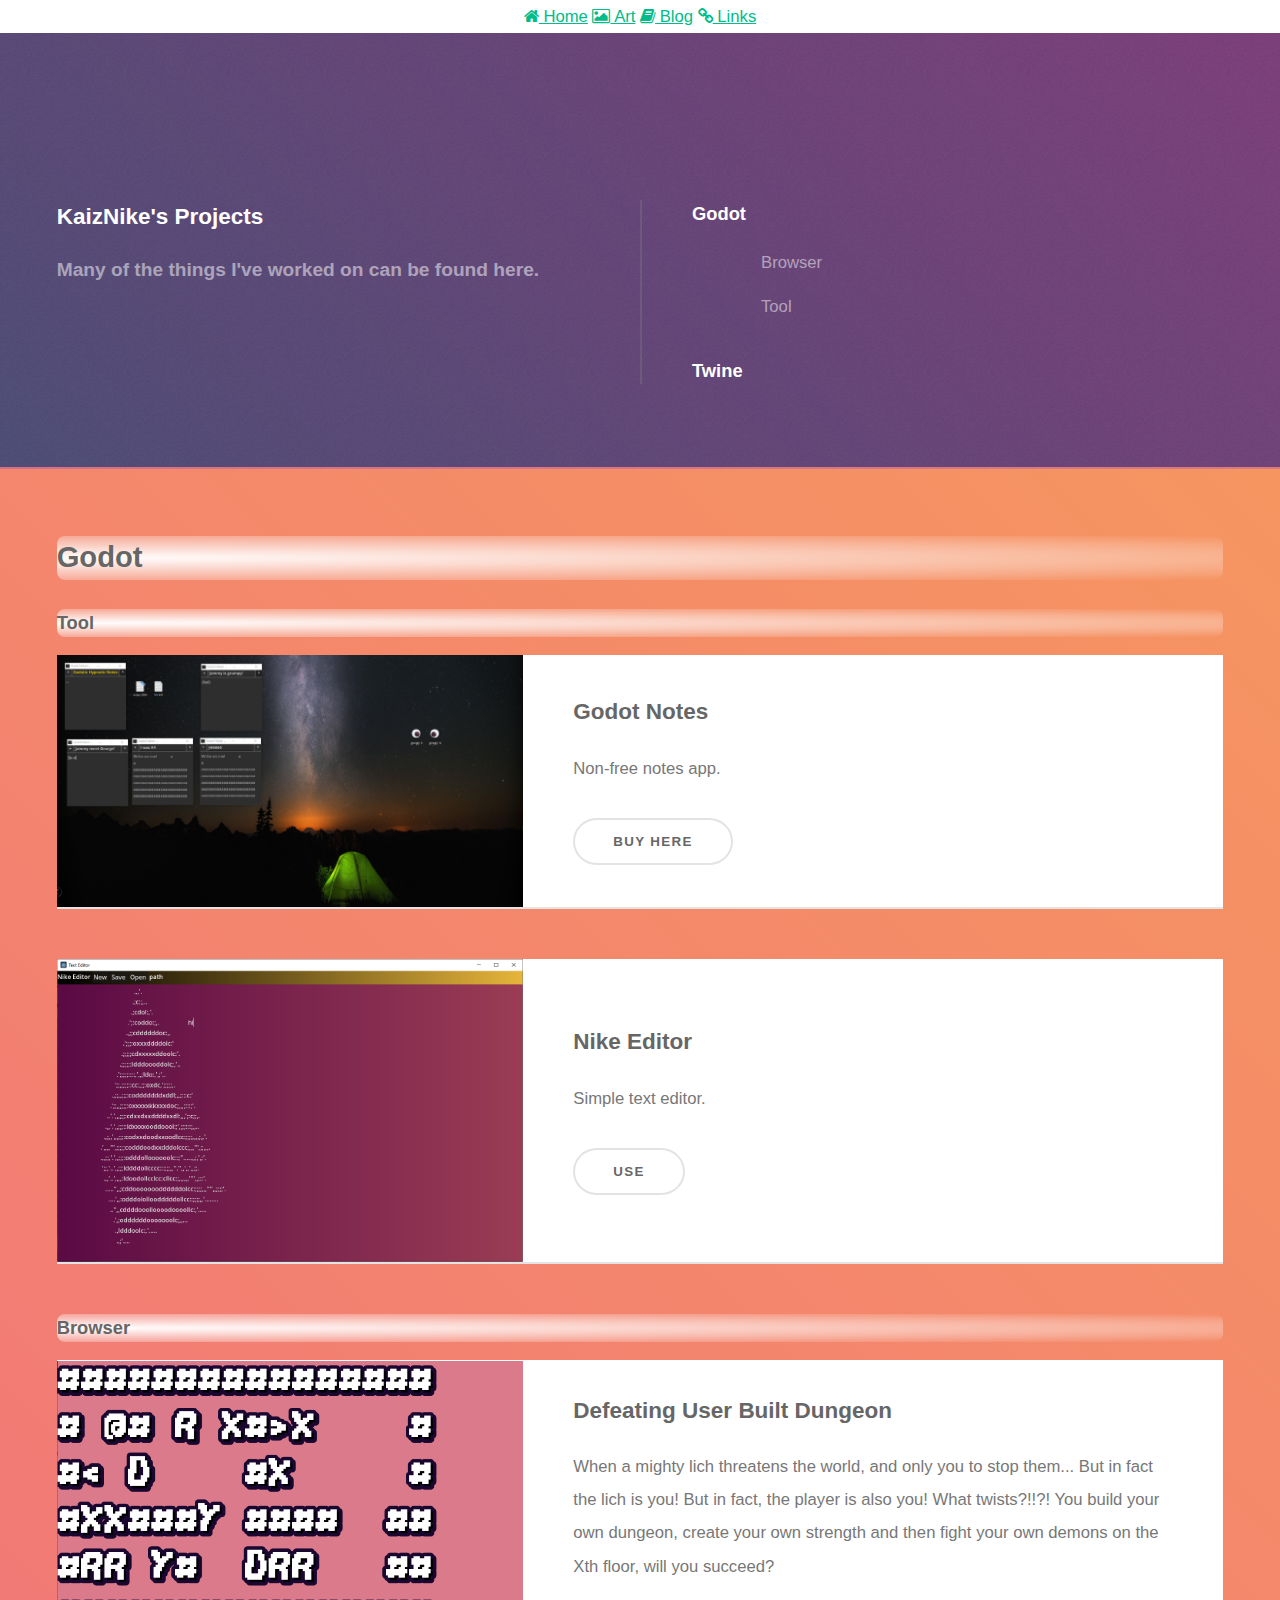
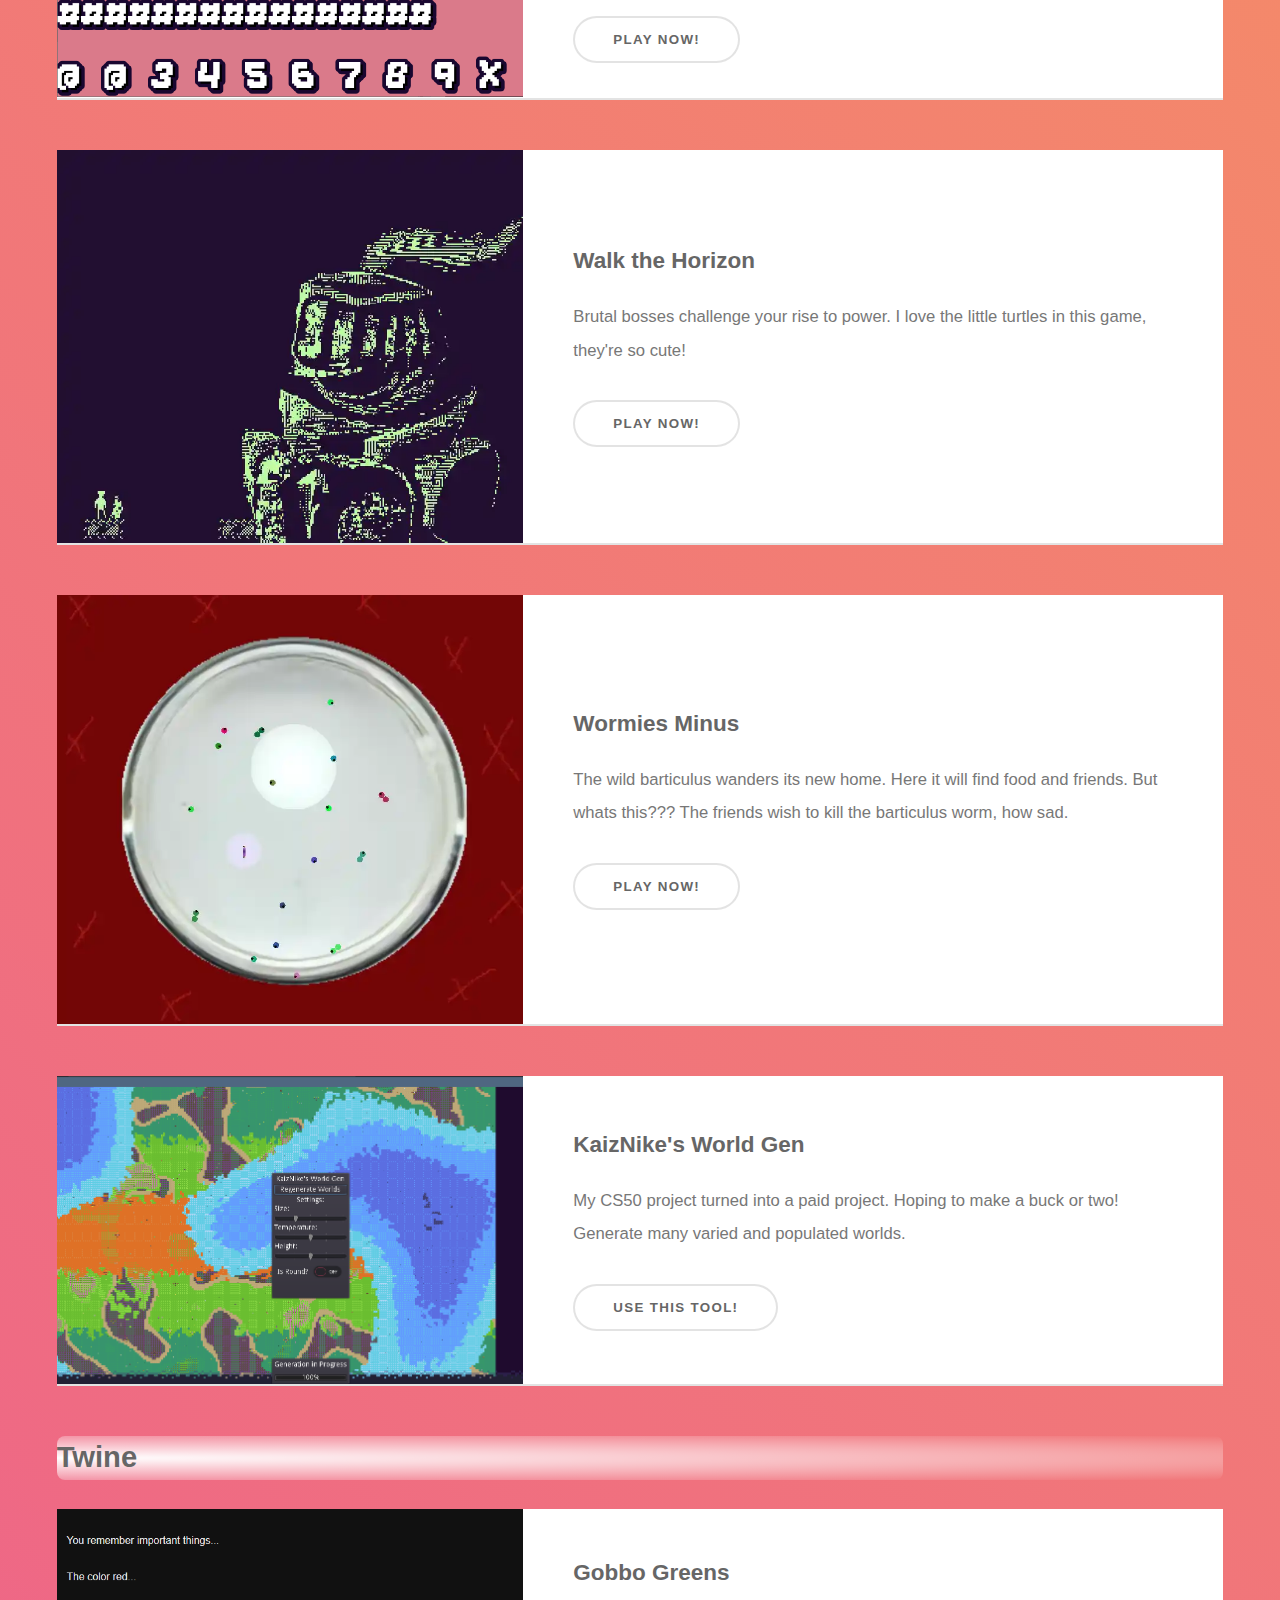
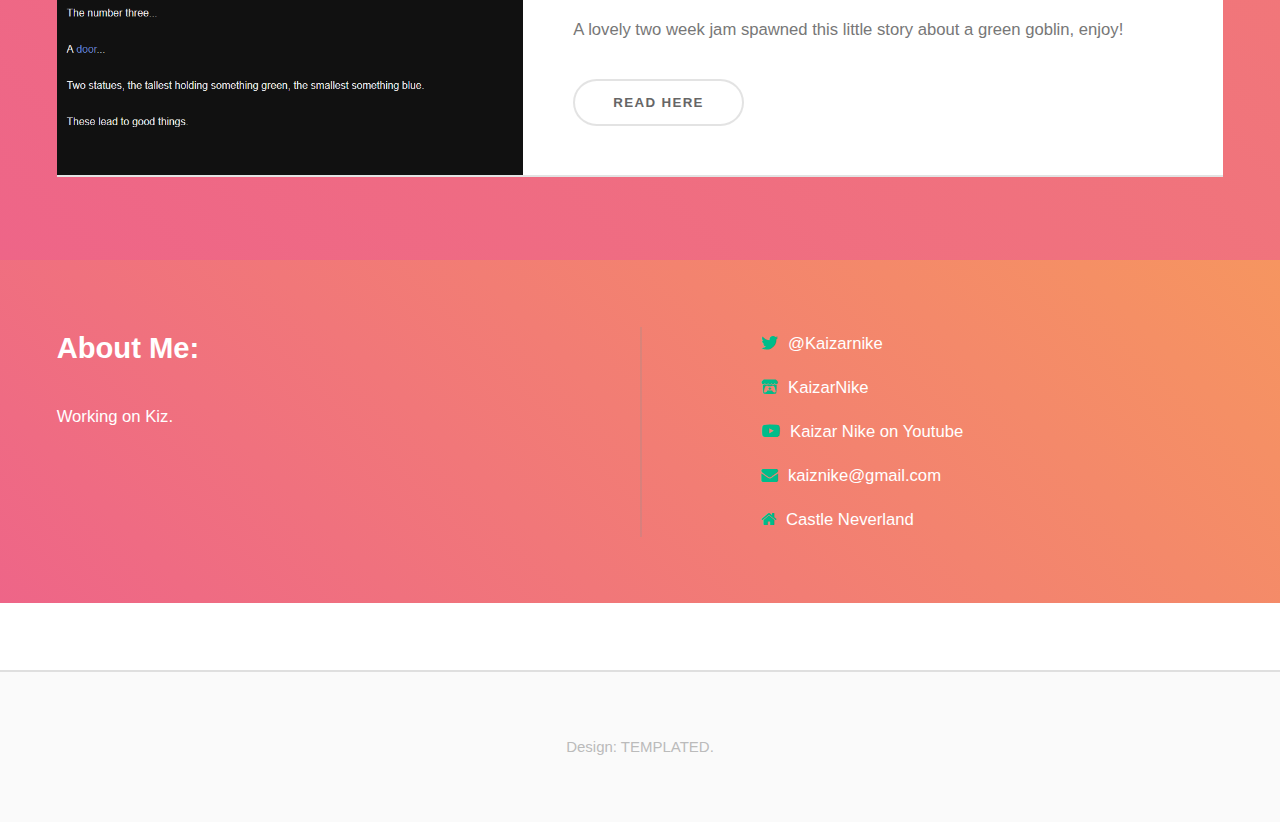
<file: projects.html>
<!DOCTYPE HTML>
<!--
	Prism by TEMPLATED
	templated.co @templatedco
	Released for free under the Creative Commons Attribution 3.0 license (templated.co/license)
-->
<html lang="en">
	<head>
        <!-- Removed Google Analytics :) -->
		<title>KaizNike's Home - Projects</title>
		<meta charset="utf-8" />
        <meta name="description" content="Nick's Games, unfinished - needs more refrences.">
		<meta name="viewport" content="width=device-width, initial-scale=1" />
        <link href="assets/fa/css/all.css" rel="stylesheet">
		<!--[if lte IE 8]><script src="assets/js/ie/html5shiv.js"></script><![endif]-->
		<link rel="stylesheet" href="assets/css/main.css" />
		<!--[if lte IE 9]><link rel="stylesheet" href="assets/css/ie9.css" /><![endif]-->
        <!-- <link rel="shortcut icon" href="assets/imgs/me_nick.ico"> -->
        <link rel="icon" type="image/png" href="favicon.png"/>
        <link rel="stylesheet" href="https://cdn.jsdelivr.net/npm/bootstrap@4.5.3/dist/css/bootstrap.min.css" integrity="sha384-TX8t27EcRE3e/ihU7zmQxVncDAy5uIKz4rEkgIXeMed4M0jlfIDPvg6uqKI2xXr2" crossorigin="anonymous">
<script src="https://code.jquery.com/jquery-3.5.1.slim.min.js" integrity="sha384-DfXdz2htPH0lsSSs5nCTpuj/zy4C+OGpamoFVy38MVBnE+IbbVYUew+OrCXaRkfj" crossorigin="anonymous"></script>
<script src="https://cdn.jsdelivr.net/npm/bootstrap@4.5.3/dist/js/bootstrap.bundle.min.js" integrity="sha384-ho+j7jyWK8fNQe+A12Hb8AhRq26LrZ/JpcUGGOn+Y7RsweNrtN/tE3MoK7ZeZDyx" crossorigin="anonymous"></script>
        <script src="assets/js/scripts.js"></script>
        
        <link rel="stylesheet" href="assets/css/styles.css">
        <script src="assets/js/projects.js"></script>


	</head>
	<body>
        <!-- Navbar -->
        <nav class="navbar navbar-default">
            <div class="container-fluid" style="text-align: center">
                <a href="index.html"><i class="fa fa-home" aria-hidden="true"></i>
Home</a>
                <a href="art.html"><i class="fa fa-picture-o" aria-hidden="true"></i>

Art</a>
               <!-- <a><i class="fa fa-book" aria-hidden="true"></i>
Blog</a>    -->
                <a href="blog.html"><i class="fa fa-book" aria-hidden="true"></i>
Blog</a>
                <a href="#contact"><i class="fa fa-link" aria-hidden="true"></i>
Links</a>
        
        </div>
            </nav>
		<!-- Banner -->
			<section id="banner">
				<div class="inner split">
					<section>
                        <h3>KaizNike's Projects</h3>
                        <p>Many of the things I've worked on can be found here.</p>
					</section>
					<section>
                        <h4><a href="#godot">Godot</a></h4>
                        <ul class="contact fa-ul">
                        <li><a href="#godot-browser">Browser</a></li>
                        <li><a href="#godot-tool">Tool</a></li>
                        </ul>
                        <h4><a href="#twine">Twine</a></h4>
					</section>
				</div>
			</section>


		<!-- Two -->
			<section id="two" class="wrapper style2 alt">
				<div class="inner">
                    <div style="background-image: -webkit-radial-gradient(0% 50%, white, rgb(0,0,0,0)); border-radius: 8px">
                    <h2 id="godot">Godot</h2>
                    </div>
                    <div style="background-image: -webkit-radial-gradient(0% 50%, white, rgb(0,0,0,0)); border-radius: 8px">
                        <h4 id="godot-tool">Tool</h4>
                    </div>
                    <div class="spotlight">
                        <div class="image">
                            <img src="assets/imgs/godotnotesv1.png" alt="A camping desktop background at night, the stars shine and the camper glows. Some windows of notes are arrayed to the top left, one reading: Godotic Hypnotic Notes.">
                        </div>
                        <div class="content">
                            <h3>Godot Notes</h3>
                            <p>Non-free notes app.</p>
                            <ul class="actions">
                                <li><a href="https://kaizarnike.itch.io/godot-notes" class="button alt">Buy Here</a></li>
                            </ul>
                        </div>
                    </div>
                    <div class="spotlight">
						<div class="image">
							<img src="assets/imgs/texteditor.png" alt="A sublime text editor, Nike Editor to be exact." />
						</div>
						<div class="content">
							<h3>Nike Editor</h3>
							<p>Simple text editor.</p>
							<ul class="actions">
								<li><a href="https://kaizarnike.itch.io/nike-text-editor" class="button alt">Use</a></li>
							</ul>
						</div>
					</div>
                        <div style="background-image: -webkit-radial-gradient(0% 50%, white, rgb(0,0,0,0)); border-radius: 8px">
                    <h4 id="godot-browser">Browser</h4>
                    </div>
                    <div class="spotlight">
						<div class="image">
							<img src="assets/imgs/dubd4edit.png" alt="### You ### Rat Crate Key." />
						</div>
						<div class="content">
							<h3>Defeating User Built Dungeon</h3>
							<p>When a mighty lich threatens the world, and only you to stop them... But in fact the lich is you! But in fact, the player is also you! What twists?!!?! You build your own dungeon, create your own strength and then fight your own demons on the Xth floor, will you succeed?</p>
							<ul class="actions">
								<li><a href="https://kaizarnike.itch.io/defeating-user-built-dungeon" class="button alt">Play Now!</a></li>
							</ul>
						</div>
					</div>
					<div class="spotlight">
						<div class="image">
							<img src="assets/imgs/Cover_result.webp" alt="Mighty leviathan lord, and you..." />
						</div>
						<div class="content">
							<h3>Walk the Horizon</h3>
							<p>Brutal bosses challenge your rise to power. I love the little turtles in this game, they're so cute!</p>
							<ul class="actions">
								<li><a href="https://kaizarnike.itch.io/walk-the-horizon" class="button alt">Play Now!</a></li>
							</ul>
						</div>
					</div>
                    <div class="spotlight">
						<div class="image">
							<img src="assets/imgs/wormies7_result.webp" alt="Boys for worming." />
						</div>
						<div class="content">
							<h3>Wormies Minus</h3>
							<p>The wild barticulus wanders its new home. Here it will find food and friends. But whats this??? The friends wish to kill the barticulus worm, how sad.</p>
							<ul class="actions">
								<li><a href="https://kaizarnike.itch.io/wormies-minus" class="button alt">Play Now!</a></li>
							</ul>
						</div>
					</div>
                    <!--
					<ul class="actions special">
						<li><a href="#" class="button alt">Ipsum magna tempus</a></li>
					</ul>
                    -->
				
        <div class="spotlight">
						<div class="image">
							<img src="assets/imgs/worldgen1.png" alt="A little world squared." />
						</div>
						<div class="content">
							<h3>KaizNike's World Gen</h3>
							<p>My CS50 project turned into a paid project. Hoping to make a buck or two! Generate many varied and populated worlds.</p>
							<ul class="actions">
								<li><a href="https://kaizarnike.itch.io/kaiznikes-worldgen" class="button alt">Use this Tool!</a></li>
							</ul>
						</div>
					</div>
                    <div style="background-image: -webkit-radial-gradient(0% 50%, white, rgb(0,0,0,0)); border-radius: 8px">
                    <h2 id="twine">Twine</h2>
                        </div>
                    <div class="spotlight">
						<div class="image">
							<img src="assets/imgs/twinegobbogreens.png" alt="A story written in twine, short as follows: You remember important things... The color red... The number three... A door... This story can be played on my itch, Kaizar Nike @ itchio" />
						</div>
						<div class="content">
							<h3>Gobbo Greens</h3>
							<p>A lovely two week jam spawned this little story about a green goblin, enjoy!</p>
							<ul class="actions">
								<li><a href="https://kaizarnike.itch.io/gobbo-greens" class="button alt">Read Here</a></li>
							</ul>
						</div>
                    </div>
                    <!--
					<ul class="actions special">
						<li><a href="#" class="button alt">Ipsum magna tempus</a></li>
					</ul>
                    -->
				</div>
			</section>
		<!-- Contact -->
			<section id="contact" class="wrapper">
				<div class="inner split">
					<section>
						<h2>About Me:</h2>
						<p>Working on Kiz.</p>
                        <!--
						<form action="#" class="alt" method="POST">
							<div class="row uniform">
								<div class="6u 12u$(xsmall)">
									<input name="name" placeholder="Name" type="text">
								</div>
								<div class="6u$ 12u$(xsmall)">
									<input name="email" placeholder="Email" type="email">
								</div>
								<div class="12u$">
									<textarea name="message" placeholder="Message" rows="4"></textarea>
 								</div>
 							</div>
 							<ul class="actions">
 								<li><input class="alt" value="Send message" type="submit"></li>
 							</ul>
 						</form>
                        -->
					</section>
					<section>
						<ul class="contact fa-ul">
							<li><i style="color: #00BC8A;" class="fab fa-twitter"></i><span style="margin: 5px;"></span><a href="https://twitter.com/KaizarNike">@Kaizarnike</a></li>
                            <li><i style="color: #00BC8A;" class="fab fa-itch-io"></i><span style="margin: 5px;"></span><a href="https://kaizarnike.itch.io/">KaizarNike</a></li>
                            <li><i style="color: #00BC8A;" class="fab fa-youtube"></i><span style="margin: 5px;"></span><a href="https://www.youtube.com/channel/UCGye3sp0VSkbomdbP9hsoRw">Kaizar Nike on Youtube</a></li>
                            <!--
							<li class="fa-facebook"><a href="#">facebook.com/untitled-tld</a></li>
							<li class="fa-instagram"><a href="#">instagram.com/untitled-tld</a></li>
                            -->
							<li><i style="color: #00BC8A;" class="fa fa-envelope"></i><span style="margin: 5px;"></span><a href="mailto: kaiznike@gmail.com">kaiznike@gmail.com</a></li>
                            <li><i style="color: #00BC8A;" class="fa fa-home"></i><span style="margin: 5px;"></span>Castle Neverland</li>
						</ul>
					</section>
				</div>
			</section>
        <div>
        <p id="lastUpdate">A long time ago.</p>
        </div>

		<!-- Footer &copy; Untitled. All rights reserved. Images: <a href="http://unsplash.com">Unsplash</a>.  -->
			<footer id="footer">
				<div class="copyright">
					Design: <a href="https://templated.live/">TEMPLATED</a>.
				</div>
			</footer>

		<!-- Scripts -->
			<script src="assets/js/jquery.min.js"></script>
			<script src="assets/js/skel.min.js"></script>
			<script src="assets/js/util.js"></script>
			<!--[if lte IE 8]><script src="assets/js/ie/respond.min.js"></script><![endif]-->
			<script src="assets/js/main.js"></script>

	</body>
</html>
</file>
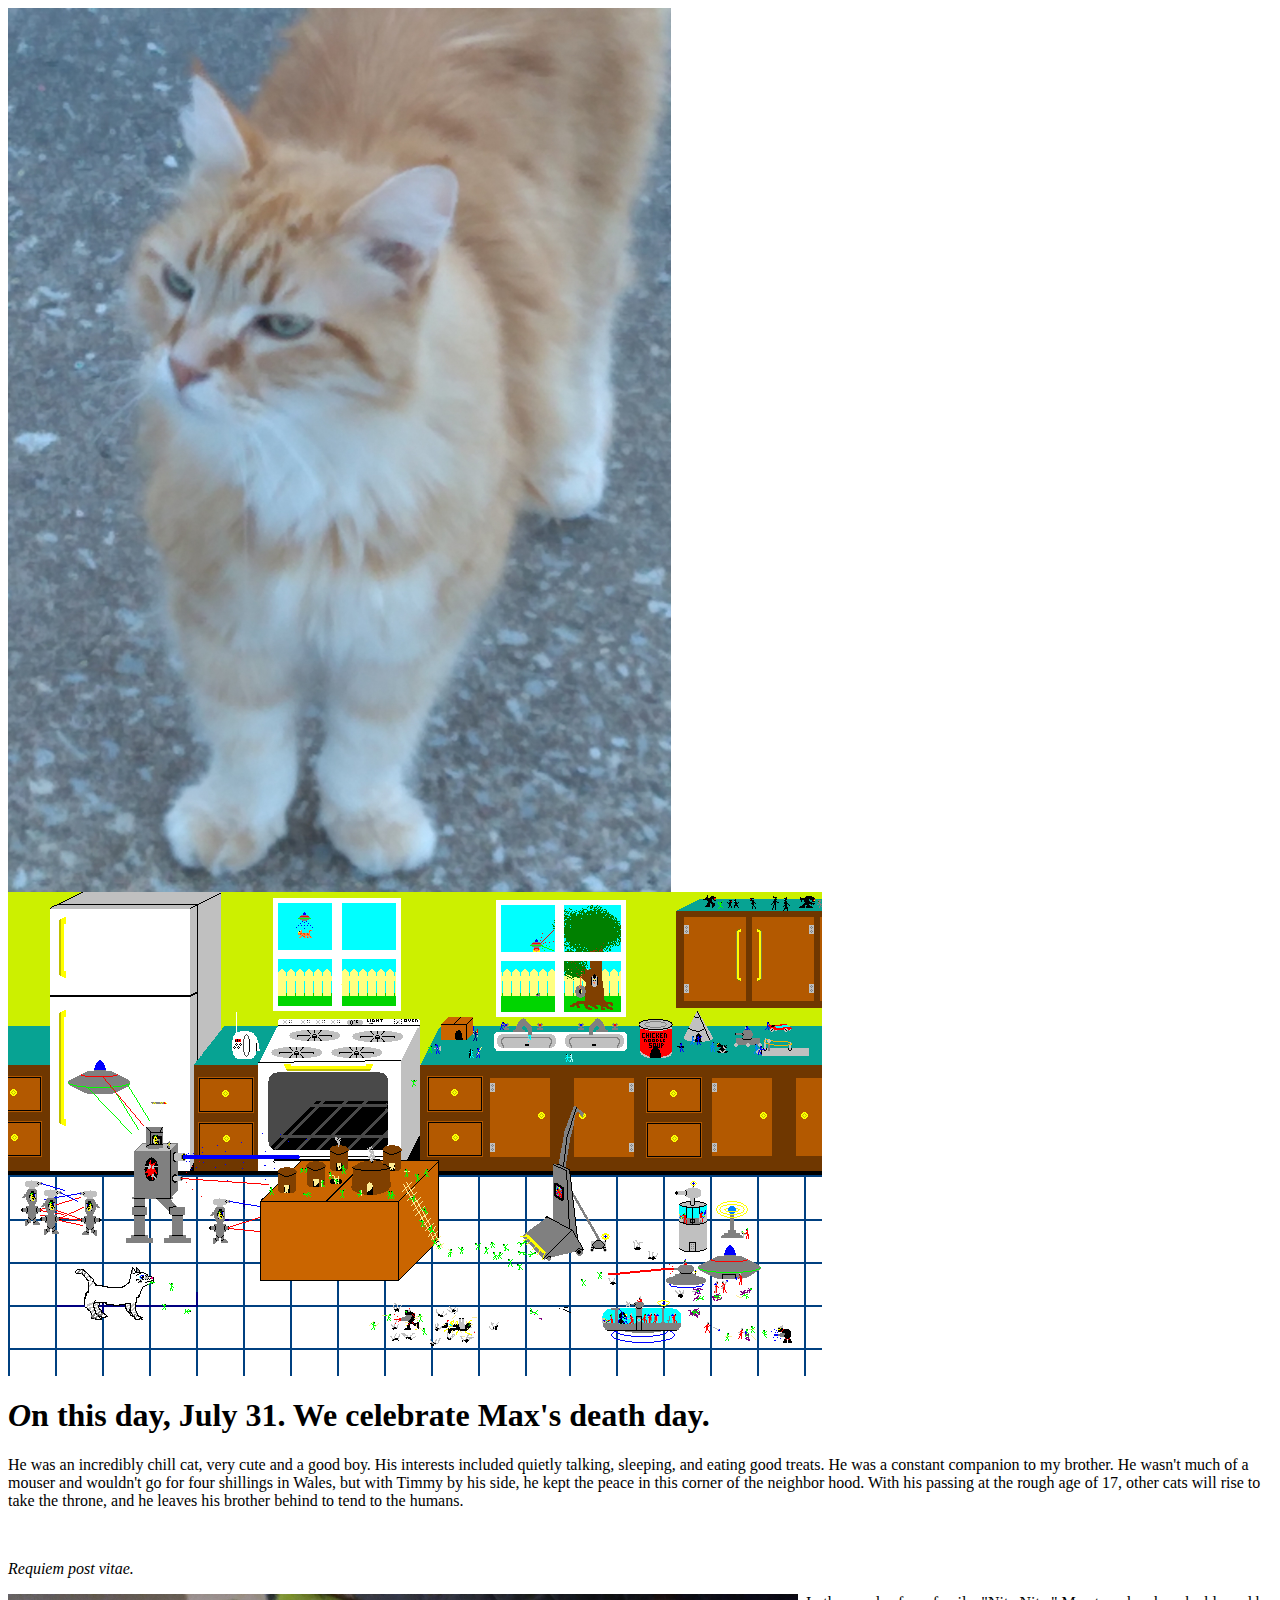
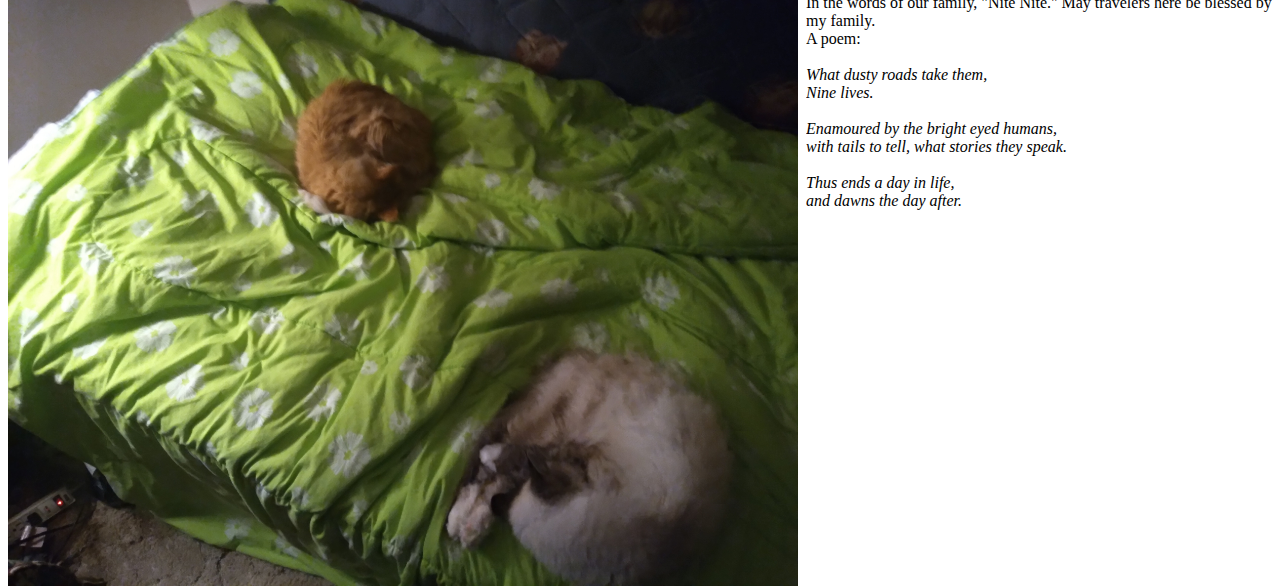
<file: subPages/maxtimmyshrine.html>
<html lang="en">
    <head>
        <title>😿Max's + Timmy's Web Shrine</title>
       <link rel="icon" type="image/png" href="maxleaves.png">
    </head>
    <body>
        <img style="display: inline-block; height: 100%" src="../assets/imgs/maxstands.png" alt="My cat Max, he isn't looking at us, but appears very regal.">
        <img style="display: inline-block" src="../assets/imgs/UNhappy%20kitchen%20wars.bmp" alt="A chaotic ant battle scene in a kitchen, my cats are fighting, dated 2008.">
        <h1><i>O</i>n this day, July 31. We celebrate Max's death day.</h1>
        <p>He was an incredibly chill cat, very cute and a good boy. His interests included quietly talking, sleeping, and eating good treats. He was a constant companion to my brother. He wasn't much of a mouser and wouldn't go for four shillings in Wales, but with Timmy by his side, he kept the peace in this corner of the neighbor hood. With his passing at the rough age of 17, other cats will rise to take the throne, and he leaves his brother behind to tend to the humans.</p>
        <br>
        <p><i>Requiem post vitae.</i></p>
        <img style="float: left; margin-right: 8px; width: 62.5%;"  src="../assets/imgs/20231031_200532_resized.jpg" alt="Brothers cat rest upon the bed.">
        <p style="overflow: hidden" >In the words of our family, "Nite Nite." May travelers here be blessed by my family.
        <br>A poem:<br><br>
            <i>What dusty roads take them,<br>
            Nine lives.
            <br><br>
            Enamoured by the bright eyed humans,<br>
            with tails to tell, what stories they speak.
            <br><br>
            Thus ends a day in life,<br>
            and dawns the day after.
            </i></p>
    </body>
</html>
</file>
<file: assets/css/ie9.css>
/*
	Prism by TEMPLATED
	templated.co @templatedco
	Released for free under the Creative Commons Attribution 3.0 license (templated.co/license)
*/

/* Split */

	.split:after {
		content: '';
		display: block;
		clear: both;
	}

	.split > * {
		float: left;
	}

/* Spotlight */

	.spotlight:after {
		content: '';
		display: block;
		clear: both;
	}

	.spotlight .image {
		float: left;
	}

	.spotlight .content {
		float: left;
	}

/* Banner */

	#banner {
		background: #4A4771;
	}
</file>
<file: assets/css/styles.css>
/* new */

.fixed {
    background-color: whitesmoke;
    position: fixed;
    width: 100%;
    z-index: 100;
}

.banner-img {
    height: 100px;
}

.itch-io li::before {
    content: "\f83a";
    font-family: "Font Awesome 5 Free";
}

.hidden {
    display: none;
}

.hidden img {
    max-width: 100%;
}

.content iframe {
    width: 100% !important;
    height: 300px !important;
    display: block;
}

.ads-img {
    max-height: 300px;
    max-width: 100%;
}

#index-ad-one {
    background-image: linear-gradient(45deg, #773848, #ffe8db);
}
</file>
<file: assets/css/main.css>
@import url(font-awesome.min.css);

/*
	Prism by TEMPLATED
	templated.co @templatedco
	Released for free under the Creative Commons Attribution 3.0 license (templated.co/license)
*/

/* Reset */

	html, body, div, span, applet, object, iframe, h1, h2, h3, h4, h5, h6, p, blockquote, pre, a, abbr, acronym, address, big, cite, code, del, dfn, em, img, ins, kbd, q, s, samp, small, strike, strong, sub, sup, tt, var, b, u, i, center, dl, dt, dd, ol, ul, li, fieldset, form, label, legend, table, caption, tbody, tfoot, thead, tr, th, td, article, aside, canvas, details, embed, figure, figcaption, footer, header, hgroup, menu, nav, output, ruby, section, summary, time, mark, audio, video {
		margin: 0;
		padding: 0;
		border: 0;
		font-size: 100%;
		font: inherit;
		vertical-align: baseline;
	}

	article, aside, details, figcaption, figure, footer, header, hgroup, menu, nav, section {
		display: block;
	}

	body {
		line-height: 1;
	}

	ol, ul {
		list-style: none;
	}

	blockquote, q {
		quotes: none;
	}

	blockquote:before, blockquote:after, q:before, q:after {
		content: '';
		content: none;
	}

	table {
		border-collapse: collapse;
		border-spacing: 0;
	}

	body {
		-webkit-text-size-adjust: none;
	}

/* Box Model */

	*, *:before, *:after {
		-moz-box-sizing: border-box;
		-webkit-box-sizing: border-box;
		box-sizing: border-box;
	}

/* Grid */

	.row {
		border-bottom: solid 1px transparent;
		-moz-box-sizing: border-box;
		-webkit-box-sizing: border-box;
		box-sizing: border-box;
	}

	.row > * {
		float: left;
		-moz-box-sizing: border-box;
		-webkit-box-sizing: border-box;
		box-sizing: border-box;
	}

	.row:after, .row:before {
		content: '';
		display: block;
		clear: both;
		height: 0;
	}

	.row.uniform > * > :first-child {
		margin-top: 0;
	}

	.row.uniform > * > :last-child {
		margin-bottom: 0;
	}

	.row.\30 \25 > * {
		padding: 0 0 0 0em;
	}

	.row.\30 \25 {
		margin: 0 0 -1px 0em;
	}

	.row.uniform.\30 \25 > * {
		padding: 0em 0 0 0em;
	}

	.row.uniform.\30 \25 {
		margin: 0em 0 -1px 0em;
	}

	.row > * {
		padding: 0 0 0 2em;
	}

	.row {
		margin: 0 0 -1px -2em;
	}

	.row.uniform > * {
		padding: 2em 0 0 2em;
	}

	.row.uniform {
		margin: -2em 0 -1px -2em;
	}

	.row.\32 00\25 > * {
		padding: 0 0 0 4em;
	}

	.row.\32 00\25 {
		margin: 0 0 -1px -4em;
	}

	.row.uniform.\32 00\25 > * {
		padding: 4em 0 0 4em;
	}

	.row.uniform.\32 00\25 {
		margin: -4em 0 -1px -4em;
	}

	.row.\31 50\25 > * {
		padding: 0 0 0 3em;
	}

	.row.\31 50\25 {
		margin: 0 0 -1px -3em;
	}

	.row.uniform.\31 50\25 > * {
		padding: 3em 0 0 3em;
	}

	.row.uniform.\31 50\25 {
		margin: -3em 0 -1px -3em;
	}

	.row.\35 0\25 > * {
		padding: 0 0 0 1em;
	}

	.row.\35 0\25 {
		margin: 0 0 -1px -1em;
	}

	.row.uniform.\35 0\25 > * {
		padding: 1em 0 0 1em;
	}

	.row.uniform.\35 0\25 {
		margin: -1em 0 -1px -1em;
	}

	.row.\32 5\25 > * {
		padding: 0 0 0 0.5em;
	}

	.row.\32 5\25 {
		margin: 0 0 -1px -0.5em;
	}

	.row.uniform.\32 5\25 > * {
		padding: 0.5em 0 0 0.5em;
	}

	.row.uniform.\32 5\25 {
		margin: -0.5em 0 -1px -0.5em;
	}

	.\31 2u, .\31 2u\24 {
		width: 100%;
		clear: none;
		margin-left: 0;
	}

	.\31 1u, .\31 1u\24 {
		width: 91.6666666667%;
		clear: none;
		margin-left: 0;
	}

	.\31 0u, .\31 0u\24 {
		width: 83.3333333333%;
		clear: none;
		margin-left: 0;
	}

	.\39 u, .\39 u\24 {
		width: 75%;
		clear: none;
		margin-left: 0;
	}

	.\38 u, .\38 u\24 {
		width: 66.6666666667%;
		clear: none;
		margin-left: 0;
	}

	.\37 u, .\37 u\24 {
		width: 58.3333333333%;
		clear: none;
		margin-left: 0;
	}

	.\36 u, .\36 u\24 {
		width: 50%;
		clear: none;
		margin-left: 0;
	}

	.\35 u, .\35 u\24 {
		width: 41.6666666667%;
		clear: none;
		margin-left: 0;
	}

	.\34 u, .\34 u\24 {
		width: 33.3333333333%;
		clear: none;
		margin-left: 0;
	}

	.\33 u, .\33 u\24 {
		width: 25%;
		clear: none;
		margin-left: 0;
	}

	.\32 u, .\32 u\24 {
		width: 16.6666666667%;
		clear: none;
		margin-left: 0;
	}

	.\31 u, .\31 u\24 {
		width: 8.3333333333%;
		clear: none;
		margin-left: 0;
	}

	.\31 2u\24 + *,
	.\31 1u\24 + *,
	.\31 0u\24 + *,
	.\39 u\24 + *,
	.\38 u\24 + *,
	.\37 u\24 + *,
	.\36 u\24 + *,
	.\35 u\24 + *,
	.\34 u\24 + *,
	.\33 u\24 + *,
	.\32 u\24 + *,
	.\31 u\24 + * {
		clear: left;
	}

	.\-11u {
		margin-left: 91.66667%;
	}

	.\-10u {
		margin-left: 83.33333%;
	}

	.\-9u {
		margin-left: 75%;
	}

	.\-8u {
		margin-left: 66.66667%;
	}

	.\-7u {
		margin-left: 58.33333%;
	}

	.\-6u {
		margin-left: 50%;
	}

	.\-5u {
		margin-left: 41.66667%;
	}

	.\-4u {
		margin-left: 33.33333%;
	}

	.\-3u {
		margin-left: 25%;
	}

	.\-2u {
		margin-left: 16.66667%;
	}

	.\-1u {
		margin-left: 8.33333%;
	}

	@media screen and (max-width: 1680px) {

		.row > * {
			padding: 0 0 0 2em;
		}

		.row {
			margin: 0 0 -1px -2em;
		}

		.row.uniform > * {
			padding: 2em 0 0 2em;
		}

		.row.uniform {
			margin: -2em 0 -1px -2em;
		}

		.row.\32 00\25 > * {
			padding: 0 0 0 4em;
		}

		.row.\32 00\25 {
			margin: 0 0 -1px -4em;
		}

		.row.uniform.\32 00\25 > * {
			padding: 4em 0 0 4em;
		}

		.row.uniform.\32 00\25 {
			margin: -4em 0 -1px -4em;
		}

		.row.\31 50\25 > * {
			padding: 0 0 0 3em;
		}

		.row.\31 50\25 {
			margin: 0 0 -1px -3em;
		}

		.row.uniform.\31 50\25 > * {
			padding: 3em 0 0 3em;
		}

		.row.uniform.\31 50\25 {
			margin: -3em 0 -1px -3em;
		}

		.row.\35 0\25 > * {
			padding: 0 0 0 1em;
		}

		.row.\35 0\25 {
			margin: 0 0 -1px -1em;
		}

		.row.uniform.\35 0\25 > * {
			padding: 1em 0 0 1em;
		}

		.row.uniform.\35 0\25 {
			margin: -1em 0 -1px -1em;
		}

		.row.\32 5\25 > * {
			padding: 0 0 0 0.5em;
		}

		.row.\32 5\25 {
			margin: 0 0 -1px -0.5em;
		}

		.row.uniform.\32 5\25 > * {
			padding: 0.5em 0 0 0.5em;
		}

		.row.uniform.\32 5\25 {
			margin: -0.5em 0 -1px -0.5em;
		}

		.\31 2u\28xlarge\29, .\31 2u\24\28xlarge\29 {
			width: 100%;
			clear: none;
			margin-left: 0;
		}

		.\31 1u\28xlarge\29, .\31 1u\24\28xlarge\29 {
			width: 91.6666666667%;
			clear: none;
			margin-left: 0;
		}

		.\31 0u\28xlarge\29, .\31 0u\24\28xlarge\29 {
			width: 83.3333333333%;
			clear: none;
			margin-left: 0;
		}

		.\39 u\28xlarge\29, .\39 u\24\28xlarge\29 {
			width: 75%;
			clear: none;
			margin-left: 0;
		}

		.\38 u\28xlarge\29, .\38 u\24\28xlarge\29 {
			width: 66.6666666667%;
			clear: none;
			margin-left: 0;
		}

		.\37 u\28xlarge\29, .\37 u\24\28xlarge\29 {
			width: 58.3333333333%;
			clear: none;
			margin-left: 0;
		}

		.\36 u\28xlarge\29, .\36 u\24\28xlarge\29 {
			width: 50%;
			clear: none;
			margin-left: 0;
		}

		.\35 u\28xlarge\29, .\35 u\24\28xlarge\29 {
			width: 41.6666666667%;
			clear: none;
			margin-left: 0;
		}

		.\34 u\28xlarge\29, .\34 u\24\28xlarge\29 {
			width: 33.3333333333%;
			clear: none;
			margin-left: 0;
		}

		.\33 u\28xlarge\29, .\33 u\24\28xlarge\29 {
			width: 25%;
			clear: none;
			margin-left: 0;
		}

		.\32 u\28xlarge\29, .\32 u\24\28xlarge\29 {
			width: 16.6666666667%;
			clear: none;
			margin-left: 0;
		}

		.\31 u\28xlarge\29, .\31 u\24\28xlarge\29 {
			width: 8.3333333333%;
			clear: none;
			margin-left: 0;
		}

		.\31 2u\24\28xlarge\29 + *,
		.\31 1u\24\28xlarge\29 + *,
		.\31 0u\24\28xlarge\29 + *,
		.\39 u\24\28xlarge\29 + *,
		.\38 u\24\28xlarge\29 + *,
		.\37 u\24\28xlarge\29 + *,
		.\36 u\24\28xlarge\29 + *,
		.\35 u\24\28xlarge\29 + *,
		.\34 u\24\28xlarge\29 + *,
		.\33 u\24\28xlarge\29 + *,
		.\32 u\24\28xlarge\29 + *,
		.\31 u\24\28xlarge\29 + * {
			clear: left;
		}

		.\-11u\28xlarge\29 {
			margin-left: 91.66667%;
		}

		.\-10u\28xlarge\29 {
			margin-left: 83.33333%;
		}

		.\-9u\28xlarge\29 {
			margin-left: 75%;
		}

		.\-8u\28xlarge\29 {
			margin-left: 66.66667%;
		}

		.\-7u\28xlarge\29 {
			margin-left: 58.33333%;
		}

		.\-6u\28xlarge\29 {
			margin-left: 50%;
		}

		.\-5u\28xlarge\29 {
			margin-left: 41.66667%;
		}

		.\-4u\28xlarge\29 {
			margin-left: 33.33333%;
		}

		.\-3u\28xlarge\29 {
			margin-left: 25%;
		}

		.\-2u\28xlarge\29 {
			margin-left: 16.66667%;
		}

		.\-1u\28xlarge\29 {
			margin-left: 8.33333%;
		}

	}

	@media screen and (max-width: 1366px) {

		.row > * {
			padding: 0 0 0 1.5em;
		}

		.row {
			margin: 0 0 -1px -1.5em;
		}

		.row.uniform > * {
			padding: 1.5em 0 0 1.5em;
		}

		.row.uniform {
			margin: -1.5em 0 -1px -1.5em;
		}

		.row.\32 00\25 > * {
			padding: 0 0 0 3em;
		}

		.row.\32 00\25 {
			margin: 0 0 -1px -3em;
		}

		.row.uniform.\32 00\25 > * {
			padding: 3em 0 0 3em;
		}

		.row.uniform.\32 00\25 {
			margin: -3em 0 -1px -3em;
		}

		.row.\31 50\25 > * {
			padding: 0 0 0 2.25em;
		}

		.row.\31 50\25 {
			margin: 0 0 -1px -2.25em;
		}

		.row.uniform.\31 50\25 > * {
			padding: 2.25em 0 0 2.25em;
		}

		.row.uniform.\31 50\25 {
			margin: -2.25em 0 -1px -2.25em;
		}

		.row.\35 0\25 > * {
			padding: 0 0 0 0.75em;
		}

		.row.\35 0\25 {
			margin: 0 0 -1px -0.75em;
		}

		.row.uniform.\35 0\25 > * {
			padding: 0.75em 0 0 0.75em;
		}

		.row.uniform.\35 0\25 {
			margin: -0.75em 0 -1px -0.75em;
		}

		.row.\32 5\25 > * {
			padding: 0 0 0 0.375em;
		}

		.row.\32 5\25 {
			margin: 0 0 -1px -0.375em;
		}

		.row.uniform.\32 5\25 > * {
			padding: 0.375em 0 0 0.375em;
		}

		.row.uniform.\32 5\25 {
			margin: -0.375em 0 -1px -0.375em;
		}

		.\31 2u\28large\29, .\31 2u\24\28large\29 {
			width: 100%;
			clear: none;
			margin-left: 0;
		}

		.\31 1u\28large\29, .\31 1u\24\28large\29 {
			width: 91.6666666667%;
			clear: none;
			margin-left: 0;
		}

		.\31 0u\28large\29, .\31 0u\24\28large\29 {
			width: 83.3333333333%;
			clear: none;
			margin-left: 0;
		}

		.\39 u\28large\29, .\39 u\24\28large\29 {
			width: 75%;
			clear: none;
			margin-left: 0;
		}

		.\38 u\28large\29, .\38 u\24\28large\29 {
			width: 66.6666666667%;
			clear: none;
			margin-left: 0;
		}

		.\37 u\28large\29, .\37 u\24\28large\29 {
			width: 58.3333333333%;
			clear: none;
			margin-left: 0;
		}

		.\36 u\28large\29, .\36 u\24\28large\29 {
			width: 50%;
			clear: none;
			margin-left: 0;
		}

		.\35 u\28large\29, .\35 u\24\28large\29 {
			width: 41.6666666667%;
			clear: none;
			margin-left: 0;
		}

		.\34 u\28large\29, .\34 u\24\28large\29 {
			width: 33.3333333333%;
			clear: none;
			margin-left: 0;
		}

		.\33 u\28large\29, .\33 u\24\28large\29 {
			width: 25%;
			clear: none;
			margin-left: 0;
		}

		.\32 u\28large\29, .\32 u\24\28large\29 {
			width: 16.6666666667%;
			clear: none;
			margin-left: 0;
		}

		.\31 u\28large\29, .\31 u\24\28large\29 {
			width: 8.3333333333%;
			clear: none;
			margin-left: 0;
		}

		.\31 2u\24\28large\29 + *,
		.\31 1u\24\28large\29 + *,
		.\31 0u\24\28large\29 + *,
		.\39 u\24\28large\29 + *,
		.\38 u\24\28large\29 + *,
		.\37 u\24\28large\29 + *,
		.\36 u\24\28large\29 + *,
		.\35 u\24\28large\29 + *,
		.\34 u\24\28large\29 + *,
		.\33 u\24\28large\29 + *,
		.\32 u\24\28large\29 + *,
		.\31 u\24\28large\29 + * {
			clear: left;
		}

		.\-11u\28large\29 {
			margin-left: 91.66667%;
		}

		.\-10u\28large\29 {
			margin-left: 83.33333%;
		}

		.\-9u\28large\29 {
			margin-left: 75%;
		}

		.\-8u\28large\29 {
			margin-left: 66.66667%;
		}

		.\-7u\28large\29 {
			margin-left: 58.33333%;
		}

		.\-6u\28large\29 {
			margin-left: 50%;
		}

		.\-5u\28large\29 {
			margin-left: 41.66667%;
		}

		.\-4u\28large\29 {
			margin-left: 33.33333%;
		}

		.\-3u\28large\29 {
			margin-left: 25%;
		}

		.\-2u\28large\29 {
			margin-left: 16.66667%;
		}

		.\-1u\28large\29 {
			margin-left: 8.33333%;
		}

	}

	@media screen and (max-width: 980px) {

		.row > * {
			padding: 0 0 0 1.5em;
		}

		.row {
			margin: 0 0 -1px -1.5em;
		}

		.row.uniform > * {
			padding: 1.5em 0 0 1.5em;
		}

		.row.uniform {
			margin: -1.5em 0 -1px -1.5em;
		}

		.row.\32 00\25 > * {
			padding: 0 0 0 3em;
		}

		.row.\32 00\25 {
			margin: 0 0 -1px -3em;
		}

		.row.uniform.\32 00\25 > * {
			padding: 3em 0 0 3em;
		}

		.row.uniform.\32 00\25 {
			margin: -3em 0 -1px -3em;
		}

		.row.\31 50\25 > * {
			padding: 0 0 0 2.25em;
		}

		.row.\31 50\25 {
			margin: 0 0 -1px -2.25em;
		}

		.row.uniform.\31 50\25 > * {
			padding: 2.25em 0 0 2.25em;
		}

		.row.uniform.\31 50\25 {
			margin: -2.25em 0 -1px -2.25em;
		}

		.row.\35 0\25 > * {
			padding: 0 0 0 0.75em;
		}

		.row.\35 0\25 {
			margin: 0 0 -1px -0.75em;
		}

		.row.uniform.\35 0\25 > * {
			padding: 0.75em 0 0 0.75em;
		}

		.row.uniform.\35 0\25 {
			margin: -0.75em 0 -1px -0.75em;
		}

		.row.\32 5\25 > * {
			padding: 0 0 0 0.375em;
		}

		.row.\32 5\25 {
			margin: 0 0 -1px -0.375em;
		}

		.row.uniform.\32 5\25 > * {
			padding: 0.375em 0 0 0.375em;
		}

		.row.uniform.\32 5\25 {
			margin: -0.375em 0 -1px -0.375em;
		}

		.\31 2u\28medium\29, .\31 2u\24\28medium\29 {
			width: 100%;
			clear: none;
			margin-left: 0;
		}

		.\31 1u\28medium\29, .\31 1u\24\28medium\29 {
			width: 91.6666666667%;
			clear: none;
			margin-left: 0;
		}

		.\31 0u\28medium\29, .\31 0u\24\28medium\29 {
			width: 83.3333333333%;
			clear: none;
			margin-left: 0;
		}

		.\39 u\28medium\29, .\39 u\24\28medium\29 {
			width: 75%;
			clear: none;
			margin-left: 0;
		}

		.\38 u\28medium\29, .\38 u\24\28medium\29 {
			width: 66.6666666667%;
			clear: none;
			margin-left: 0;
		}

		.\37 u\28medium\29, .\37 u\24\28medium\29 {
			width: 58.3333333333%;
			clear: none;
			margin-left: 0;
		}

		.\36 u\28medium\29, .\36 u\24\28medium\29 {
			width: 50%;
			clear: none;
			margin-left: 0;
		}

		.\35 u\28medium\29, .\35 u\24\28medium\29 {
			width: 41.6666666667%;
			clear: none;
			margin-left: 0;
		}

		.\34 u\28medium\29, .\34 u\24\28medium\29 {
			width: 33.3333333333%;
			clear: none;
			margin-left: 0;
		}

		.\33 u\28medium\29, .\33 u\24\28medium\29 {
			width: 25%;
			clear: none;
			margin-left: 0;
		}

		.\32 u\28medium\29, .\32 u\24\28medium\29 {
			width: 16.6666666667%;
			clear: none;
			margin-left: 0;
		}

		.\31 u\28medium\29, .\31 u\24\28medium\29 {
			width: 8.3333333333%;
			clear: none;
			margin-left: 0;
		}

		.\31 2u\24\28medium\29 + *,
		.\31 1u\24\28medium\29 + *,
		.\31 0u\24\28medium\29 + *,
		.\39 u\24\28medium\29 + *,
		.\38 u\24\28medium\29 + *,
		.\37 u\24\28medium\29 + *,
		.\36 u\24\28medium\29 + *,
		.\35 u\24\28medium\29 + *,
		.\34 u\24\28medium\29 + *,
		.\33 u\24\28medium\29 + *,
		.\32 u\24\28medium\29 + *,
		.\31 u\24\28medium\29 + * {
			clear: left;
		}

		.\-11u\28medium\29 {
			margin-left: 91.66667%;
		}

		.\-10u\28medium\29 {
			margin-left: 83.33333%;
		}

		.\-9u\28medium\29 {
			margin-left: 75%;
		}

		.\-8u\28medium\29 {
			margin-left: 66.66667%;
		}

		.\-7u\28medium\29 {
			margin-left: 58.33333%;
		}

		.\-6u\28medium\29 {
			margin-left: 50%;
		}

		.\-5u\28medium\29 {
			margin-left: 41.66667%;
		}

		.\-4u\28medium\29 {
			margin-left: 33.33333%;
		}

		.\-3u\28medium\29 {
			margin-left: 25%;
		}

		.\-2u\28medium\29 {
			margin-left: 16.66667%;
		}

		.\-1u\28medium\29 {
			margin-left: 8.33333%;
		}

	}

	@media screen and (max-width: 736px) {

		.row > * {
			padding: 0 0 0 1.25em;
		}

		.row {
			margin: 0 0 -1px -1.25em;
		}

		.row.uniform > * {
			padding: 1.25em 0 0 1.25em;
		}

		.row.uniform {
			margin: -1.25em 0 -1px -1.25em;
		}

		.row.\32 00\25 > * {
			padding: 0 0 0 2.5em;
		}

		.row.\32 00\25 {
			margin: 0 0 -1px -2.5em;
		}

		.row.uniform.\32 00\25 > * {
			padding: 2.5em 0 0 2.5em;
		}

		.row.uniform.\32 00\25 {
			margin: -2.5em 0 -1px -2.5em;
		}

		.row.\31 50\25 > * {
			padding: 0 0 0 1.875em;
		}

		.row.\31 50\25 {
			margin: 0 0 -1px -1.875em;
		}

		.row.uniform.\31 50\25 > * {
			padding: 1.875em 0 0 1.875em;
		}

		.row.uniform.\31 50\25 {
			margin: -1.875em 0 -1px -1.875em;
		}

		.row.\35 0\25 > * {
			padding: 0 0 0 0.625em;
		}

		.row.\35 0\25 {
			margin: 0 0 -1px -0.625em;
		}

		.row.uniform.\35 0\25 > * {
			padding: 0.625em 0 0 0.625em;
		}

		.row.uniform.\35 0\25 {
			margin: -0.625em 0 -1px -0.625em;
		}

		.row.\32 5\25 > * {
			padding: 0 0 0 0.3125em;
		}

		.row.\32 5\25 {
			margin: 0 0 -1px -0.3125em;
		}

		.row.uniform.\32 5\25 > * {
			padding: 0.3125em 0 0 0.3125em;
		}

		.row.uniform.\32 5\25 {
			margin: -0.3125em 0 -1px -0.3125em;
		}

		.\31 2u\28small\29, .\31 2u\24\28small\29 {
			width: 100%;
			clear: none;
			margin-left: 0;
		}

		.\31 1u\28small\29, .\31 1u\24\28small\29 {
			width: 91.6666666667%;
			clear: none;
			margin-left: 0;
		}

		.\31 0u\28small\29, .\31 0u\24\28small\29 {
			width: 83.3333333333%;
			clear: none;
			margin-left: 0;
		}

		.\39 u\28small\29, .\39 u\24\28small\29 {
			width: 75%;
			clear: none;
			margin-left: 0;
		}

		.\38 u\28small\29, .\38 u\24\28small\29 {
			width: 66.6666666667%;
			clear: none;
			margin-left: 0;
		}

		.\37 u\28small\29, .\37 u\24\28small\29 {
			width: 58.3333333333%;
			clear: none;
			margin-left: 0;
		}

		.\36 u\28small\29, .\36 u\24\28small\29 {
			width: 50%;
			clear: none;
			margin-left: 0;
		}

		.\35 u\28small\29, .\35 u\24\28small\29 {
			width: 41.6666666667%;
			clear: none;
			margin-left: 0;
		}

		.\34 u\28small\29, .\34 u\24\28small\29 {
			width: 33.3333333333%;
			clear: none;
			margin-left: 0;
		}

		.\33 u\28small\29, .\33 u\24\28small\29 {
			width: 25%;
			clear: none;
			margin-left: 0;
		}

		.\32 u\28small\29, .\32 u\24\28small\29 {
			width: 16.6666666667%;
			clear: none;
			margin-left: 0;
		}

		.\31 u\28small\29, .\31 u\24\28small\29 {
			width: 8.3333333333%;
			clear: none;
			margin-left: 0;
		}

		.\31 2u\24\28small\29 + *,
		.\31 1u\24\28small\29 + *,
		.\31 0u\24\28small\29 + *,
		.\39 u\24\28small\29 + *,
		.\38 u\24\28small\29 + *,
		.\37 u\24\28small\29 + *,
		.\36 u\24\28small\29 + *,
		.\35 u\24\28small\29 + *,
		.\34 u\24\28small\29 + *,
		.\33 u\24\28small\29 + *,
		.\32 u\24\28small\29 + *,
		.\31 u\24\28small\29 + * {
			clear: left;
		}

		.\-11u\28small\29 {
			margin-left: 91.66667%;
		}

		.\-10u\28small\29 {
			margin-left: 83.33333%;
		}

		.\-9u\28small\29 {
			margin-left: 75%;
		}

		.\-8u\28small\29 {
			margin-left: 66.66667%;
		}

		.\-7u\28small\29 {
			margin-left: 58.33333%;
		}

		.\-6u\28small\29 {
			margin-left: 50%;
		}

		.\-5u\28small\29 {
			margin-left: 41.66667%;
		}

		.\-4u\28small\29 {
			margin-left: 33.33333%;
		}

		.\-3u\28small\29 {
			margin-left: 25%;
		}

		.\-2u\28small\29 {
			margin-left: 16.66667%;
		}

		.\-1u\28small\29 {
			margin-left: 8.33333%;
		}

	}

	@media screen and (max-width: 480px) {

		.row > * {
			padding: 0 0 0 1.25em;
		}

		.row {
			margin: 0 0 -1px -1.25em;
		}

		.row.uniform > * {
			padding: 1.25em 0 0 1.25em;
		}

		.row.uniform {
			margin: -1.25em 0 -1px -1.25em;
		}

		.row.\32 00\25 > * {
			padding: 0 0 0 2.5em;
		}

		.row.\32 00\25 {
			margin: 0 0 -1px -2.5em;
		}

		.row.uniform.\32 00\25 > * {
			padding: 2.5em 0 0 2.5em;
		}

		.row.uniform.\32 00\25 {
			margin: -2.5em 0 -1px -2.5em;
		}

		.row.\31 50\25 > * {
			padding: 0 0 0 1.875em;
		}

		.row.\31 50\25 {
			margin: 0 0 -1px -1.875em;
		}

		.row.uniform.\31 50\25 > * {
			padding: 1.875em 0 0 1.875em;
		}

		.row.uniform.\31 50\25 {
			margin: -1.875em 0 -1px -1.875em;
		}

		.row.\35 0\25 > * {
			padding: 0 0 0 0.625em;
		}

		.row.\35 0\25 {
			margin: 0 0 -1px -0.625em;
		}

		.row.uniform.\35 0\25 > * {
			padding: 0.625em 0 0 0.625em;
		}

		.row.uniform.\35 0\25 {
			margin: -0.625em 0 -1px -0.625em;
		}

		.row.\32 5\25 > * {
			padding: 0 0 0 0.3125em;
		}

		.row.\32 5\25 {
			margin: 0 0 -1px -0.3125em;
		}

		.row.uniform.\32 5\25 > * {
			padding: 0.3125em 0 0 0.3125em;
		}

		.row.uniform.\32 5\25 {
			margin: -0.3125em 0 -1px -0.3125em;
		}

		.\31 2u\28xsmall\29, .\31 2u\24\28xsmall\29 {
			width: 100%;
			clear: none;
			margin-left: 0;
		}

		.\31 1u\28xsmall\29, .\31 1u\24\28xsmall\29 {
			width: 91.6666666667%;
			clear: none;
			margin-left: 0;
		}

		.\31 0u\28xsmall\29, .\31 0u\24\28xsmall\29 {
			width: 83.3333333333%;
			clear: none;
			margin-left: 0;
		}

		.\39 u\28xsmall\29, .\39 u\24\28xsmall\29 {
			width: 75%;
			clear: none;
			margin-left: 0;
		}

		.\38 u\28xsmall\29, .\38 u\24\28xsmall\29 {
			width: 66.6666666667%;
			clear: none;
			margin-left: 0;
		}

		.\37 u\28xsmall\29, .\37 u\24\28xsmall\29 {
			width: 58.3333333333%;
			clear: none;
			margin-left: 0;
		}

		.\36 u\28xsmall\29, .\36 u\24\28xsmall\29 {
			width: 50%;
			clear: none;
			margin-left: 0;
		}

		.\35 u\28xsmall\29, .\35 u\24\28xsmall\29 {
			width: 41.6666666667%;
			clear: none;
			margin-left: 0;
		}

		.\34 u\28xsmall\29, .\34 u\24\28xsmall\29 {
			width: 33.3333333333%;
			clear: none;
			margin-left: 0;
		}

		.\33 u\28xsmall\29, .\33 u\24\28xsmall\29 {
			width: 25%;
			clear: none;
			margin-left: 0;
		}

		.\32 u\28xsmall\29, .\32 u\24\28xsmall\29 {
			width: 16.6666666667%;
			clear: none;
			margin-left: 0;
		}

		.\31 u\28xsmall\29, .\31 u\24\28xsmall\29 {
			width: 8.3333333333%;
			clear: none;
			margin-left: 0;
		}

		.\31 2u\24\28xsmall\29 + *,
		.\31 1u\24\28xsmall\29 + *,
		.\31 0u\24\28xsmall\29 + *,
		.\39 u\24\28xsmall\29 + *,
		.\38 u\24\28xsmall\29 + *,
		.\37 u\24\28xsmall\29 + *,
		.\36 u\24\28xsmall\29 + *,
		.\35 u\24\28xsmall\29 + *,
		.\34 u\24\28xsmall\29 + *,
		.\33 u\24\28xsmall\29 + *,
		.\32 u\24\28xsmall\29 + *,
		.\31 u\24\28xsmall\29 + * {
			clear: left;
		}

		.\-11u\28xsmall\29 {
			margin-left: 91.66667%;
		}

		.\-10u\28xsmall\29 {
			margin-left: 83.33333%;
		}

		.\-9u\28xsmall\29 {
			margin-left: 75%;
		}

		.\-8u\28xsmall\29 {
			margin-left: 66.66667%;
		}

		.\-7u\28xsmall\29 {
			margin-left: 58.33333%;
		}

		.\-6u\28xsmall\29 {
			margin-left: 50%;
		}

		.\-5u\28xsmall\29 {
			margin-left: 41.66667%;
		}

		.\-4u\28xsmall\29 {
			margin-left: 33.33333%;
		}

		.\-3u\28xsmall\29 {
			margin-left: 25%;
		}

		.\-2u\28xsmall\29 {
			margin-left: 16.66667%;
		}

		.\-1u\28xsmall\29 {
			margin-left: 8.33333%;
		}

	}

/* Basic */
    
	@-ms-viewport {
		width: device-width;
	}

	body {
		-ms-overflow-style: scrollbar;
	}

	@media screen and (max-width: 480px) {

		html, body {
			min-width: 320px;
		}

	}

	body {
		background: #fff;
	}

		body.is-loading *, body.is-loading *:before, body.is-loading *:after {
			-moz-animation: none !important;
			-webkit-animation: none !important;
			-ms-animation: none !important;
			animation: none !important;
			-moz-transition: none !important;
			-webkit-transition: none !important;
			-ms-transition: none !important;
			transition: none !important;
		}

/* Type */

	body {
		background-color: #fff;
		color: #ffffff;
	}

	body, input, select, textarea {
		font-family: Arial, Helvetica, sans-serif;
		font-size: 13pt;
		font-weight: normal;
		line-height: 2;
	}

		@media screen and (max-width: 1680px) {

			body, input, select, textarea {
				font-size: 13.5pt;
			}

		}

		@media screen and (max-width: 1366px) {

			body, input, select, textarea {
				font-size: 12.5pt;
			}

		}

		@media screen and (max-width: 980px) {

			body, input, select, textarea {
				font-size: 12pt;
			}

		}

		@media screen and (max-width: 736px) {

			body, input, select, textarea {
				font-size: 11.5pt;
			}

		}

		@media screen and (max-width: 480px) {

			body, input, select, textarea {
				font-size: 11.5pt;
			}

		}

	a {
		-moz-transition: color 0.2s ease;
		-webkit-transition: color 0.2s ease;
		-ms-transition: color 0.2s ease;
		transition: color 0.2s ease;
		text-decoration: underline;
	}

		a:hover {
			color: #00BC8A !important;
			text-decoration: none;
		}

	strong, b {
		font-weight: bold;
	}

	em, i {
		font-style: italic;
	}

	p {
		margin: 0 0 2em 0;
	}

	h1, h2, h3, h4, h5, h6 {
		font-weight: bold;
		line-height: 1.5;
		margin: 0 0 1em 0;
	}

		h1 a, h2 a, h3 a, h4 a, h5 a, h6 a {
			color: inherit;
			text-decoration: none;
		}

	h2 {
		font-size: 1.75em;
	}

	h3 {
		font-size: 1.35em;
	}

	h4 {
		font-size: 1.1em;
	}

	h5 {
		font-size: 0.9em;
	}

	h6 {
		font-size: 0.7em;
	}

	sub {
		font-size: 0.8em;
		position: relative;
		top: 0.5em;
	}

	sup {
		font-size: 0.8em;
		position: relative;
		top: -0.5em;
	}

	blockquote {
		border-left: solid 4px;
		font-style: italic;
		margin: 0 0 2em 0;
		padding: 0.5em 0 0.5em 2em;
	}

	code {
		border-radius: 0;
		border: solid 1px;
		font-family: "Courier New", monospace;
		font-size: 0.9em;
		margin: 0 0.25em;
		padding: 0.25em 0.65em;
	}

	pre {
		-webkit-overflow-scrolling: touch;
		font-family: "Courier New", monospace;
		font-size: 0.9em;
		margin: 0 0 2em 0;
	}

		pre code {
			display: block;
			line-height: 1.75;
			padding: 1em 1.5em;
			overflow-x: auto;
		}

	hr {
		border: 0;
		border-bottom: solid 1px;
		margin: 2em 0;
	}

		hr.major {
			margin: 3em 0;
		}

	.align-left {
		text-align: left;
	}

	.align-center {
		text-align: center;
	}

	.align-right {
		text-align: right;
	}

	input, select, textarea {
		color: #666;
	}

	a {
		color: #00BC8A;
	}

	strong, b {
		color: #666;
	}

	h1, h2, h3, h4, h5, h6 {
		color: #ffffff;
	}

	blockquote {
		border-left-color: rgba(144, 144, 144, 0.25);
	}

	code {
		background: rgba(144, 144, 144, 0.075);
		border-color: rgba(144, 144, 144, 0.25);
	}

	hr {
		border-bottom-color: rgba(144, 144, 144, 0.25);
	}

/* Box */

	.box {
		border-radius: 0;
		border: solid 1px;
		margin-bottom: 2em;
		padding: 1.5em;
	}

		.box > :last-child,
		.box > :last-child > :last-child,
		.box > :last-child > :last-child > :last-child {
			margin-bottom: 0;
		}

		.box.alt {
			border: 0;
			border-radius: 0;
			padding: 0;
		}

	.box {
		border-color: rgba(144, 144, 144, 0.25);
	}

/* Button */

	input[type="submit"],
	input[type="reset"],
	input[type="button"],
	button,
	.button {
		-moz-appearance: none;
		-webkit-appearance: none;
		-ms-appearance: none;
		appearance: none;
		-moz-transition: background-color 0.2s ease-in-out, color 0.2s ease-in-out;
		-webkit-transition: background-color 0.2s ease-in-out, color 0.2s ease-in-out;
		-ms-transition: background-color 0.2s ease-in-out, color 0.2s ease-in-out;
		transition: background-color 0.2s ease-in-out, color 0.2s ease-in-out;
		border-radius: 2em;
		border: 0;
		cursor: pointer;
		display: inline-block;
		font-size: 0.8em;
		font-weight: bold;
		height: 3.5em;
		letter-spacing: 0.1em;
		line-height: 3.65em;
		padding: 0 3em;
		text-align: center;
		text-decoration: none;
		text-transform: uppercase;
		white-space: nowrap;
	}

		input[type="submit"].icon,
		input[type="reset"].icon,
		input[type="button"].icon,
		button.icon,
		.button.icon {
			padding-left: 1.35em;
		}

			input[type="submit"].icon:before,
			input[type="reset"].icon:before,
			input[type="button"].icon:before,
			button.icon:before,
			.button.icon:before {
				margin-right: 0.5em;
			}

		input[type="submit"].fit,
		input[type="reset"].fit,
		input[type="button"].fit,
		button.fit,
		.button.fit {
			display: block;
			margin: 0 0 1em 0;
			width: 100%;
		}

		input[type="submit"].small,
		input[type="reset"].small,
		input[type="button"].small,
		button.small,
		.button.small {
			font-size: 0.8em;
		}

		input[type="submit"].big,
		input[type="reset"].big,
		input[type="button"].big,
		button.big,
		.button.big {
			font-size: 1.35em;
		}

		input[type="submit"].disabled, input[type="submit"]:disabled,
		input[type="reset"].disabled,
		input[type="reset"]:disabled,
		input[type="button"].disabled,
		input[type="button"]:disabled,
		button.disabled,
		button:disabled,
		.button.disabled,
		.button:disabled {
			-moz-pointer-events: none;
			-webkit-pointer-events: none;
			-ms-pointer-events: none;
			pointer-events: none;
			opacity: 0.25;
		}

		@media screen and (max-width: 480px) {

			input[type="submit"],
			input[type="reset"],
			input[type="button"],
			button,
			.button {
				padding: 0;
			}

		}

	input[type="submit"],
	input[type="reset"],
	input[type="button"],
	button,
	.button {
		background-color: #fafafa;
	/*	color: #ffffff !important;  */
	}

		input[type="submit"]:hover,
		input[type="reset"]:hover,
		input[type="button"]:hover,
		button:hover,
		.button:hover {
			background-color: white;
		}

		input[type="submit"]:active,
		input[type="reset"]:active,
		input[type="button"]:active,
		button:active,
		.button:active {
			background-color: #ededed;
		}

		input[type="submit"].alt,
		input[type="reset"].alt,
		input[type="button"].alt,
		button.alt,
		.button.alt {
			background-color: transparent;
			box-shadow: inset 0 0 0 2px rgba(144, 144, 144, 0.25);
		/*	color: #ffffff !important;     */
		}

			input[type="submit"].alt:hover,
			input[type="reset"].alt:hover,
			input[type="button"].alt:hover,
			button.alt:hover,
			.button.alt:hover {
				background-color: rgba(144, 144, 144, 0.075);
			}

			input[type="submit"].alt:active,
			input[type="reset"].alt:active,
			input[type="button"].alt:active,
			button.alt:active,
			.button.alt:active {
				background-color: rgba(144, 144, 144, 0.2);
			}

			input[type="submit"].alt.icon:before,
			input[type="reset"].alt.icon:before,
			input[type="button"].alt.icon:before,
			button.alt.icon:before,
			.button.alt.icon:before {
				color: #bbb;
			}

		input[type="submit"].special,
		input[type="reset"].special,
		input[type="button"].special,
		button.special,
		.button.special {
			background-color: #00BC8A;
			color: #ffffff !important;
		}

			input[type="submit"].special:hover,
			input[type="reset"].special:hover,
			input[type="button"].special:hover,
			button.special:hover,
			.button.special:hover {
				background-color: #00d69d;
			}

			input[type="submit"].special:active,
			input[type="reset"].special:active,
			input[type="button"].special:active,
			button.special:active,
			.button.special:active {
				background-color: #00a377;
			}

/* Form */

	form {
		margin: 0 0 2em 0;
	}

	label {
		display: block;
		font-size: 0.9em;
		font-weight: bold;
		margin: 0 0 1em 0;
	}

	input[type="text"],
	input[type="password"],
	input[type="email"],
	select,
	textarea {
		-moz-appearance: none;
		-webkit-appearance: none;
		-ms-appearance: none;
		appearance: none;
		border-radius: 0;
		border: none;
		border: solid 1px;
		color: inherit;
		display: block;
		outline: 0;
		padding: 0 1em;
		text-decoration: none;
		width: 100%;
	}

		input[type="text"]:invalid,
		input[type="password"]:invalid,
		input[type="email"]:invalid,
		select:invalid,
		textarea:invalid {
			box-shadow: none;
		}

	.select-wrapper {
		text-decoration: none;
		display: block;
		position: relative;
	}

		.select-wrapper:before {
			-moz-osx-font-smoothing: grayscale;
			-webkit-font-smoothing: antialiased;
			font-family: FontAwesome;
			font-style: normal;
			font-weight: normal;
			text-transform: none !important;
		}

		.select-wrapper:before {
			content: '\f078';
			display: block;
			height: 2.75em;
			line-height: 2.75em;
			pointer-events: none;
			position: absolute;
			right: 0;
			text-align: center;
			top: 0;
			width: 2.75em;
		}

		.select-wrapper select::-ms-expand {
			display: none;
		}

	input[type="text"],
	input[type="password"],
	input[type="email"],
	select {
		height: 2.75em;
	}

	textarea {
		padding: 0.75em 1em;
	}

	input[type="checkbox"],
	input[type="radio"] {
		-moz-appearance: none;
		-webkit-appearance: none;
		-ms-appearance: none;
		appearance: none;
		display: block;
		float: left;
		margin-right: -2em;
		opacity: 0;
		width: 1em;
		z-index: -1;
	}

		input[type="checkbox"] + label,
		input[type="radio"] + label {
			text-decoration: none;
			cursor: pointer;
			display: inline-block;
			font-size: 1em;
			font-weight: normal;
			padding-left: 2.4em;
			padding-right: 0.75em;
			position: relative;
		}

			input[type="checkbox"] + label:before,
			input[type="radio"] + label:before {
				-moz-osx-font-smoothing: grayscale;
				-webkit-font-smoothing: antialiased;
				font-family: FontAwesome;
				font-style: normal;
				font-weight: normal;
				text-transform: none !important;
			}

			input[type="checkbox"] + label:before,
			input[type="radio"] + label:before {
				border-radius: 0;
				border: solid 1px;
				content: '';
				display: inline-block;
				height: 1.65em;
				left: 0;
				line-height: 1.58125em;
				position: absolute;
				text-align: center;
				top: 0;
				width: 1.65em;
			}

		input[type="checkbox"]:checked + label:before,
		input[type="radio"]:checked + label:before {
			content: '\f00c';
		}

	input[type="checkbox"] + label:before {
		border-radius: 0;
	}

	input[type="radio"] + label:before {
		border-radius: 100%;
	}

	::-webkit-input-placeholder {
		opacity: 1.0;
	}

	:-moz-placeholder {
		opacity: 1.0;
	}

	::-moz-placeholder {
		opacity: 1.0;
	}

	:-ms-input-placeholder {
		opacity: 1.0;
	}

	.formerize-placeholder {
		opacity: 1.0;
	}

	label {
		color: #666;
	}

	input[type="text"],
	input[type="password"],
	input[type="email"],
	select,
	textarea {
		background: rgba(144, 144, 144, 0.075);
		border-color: rgba(144, 144, 144, 0.25);
	}

		input[type="text"]:focus,
		input[type="password"]:focus,
		input[type="email"]:focus,
		select:focus,
		textarea:focus {
			border-color: #00BC8A;
			box-shadow: 0 0 0 1px #00BC8A;
		}

	.select-wrapper:before {
		color: rgba(144, 144, 144, 0.25);
	}

	input[type="checkbox"] + label,
	input[type="radio"] + label {
		color: #777;
	}

		input[type="checkbox"] + label:before,
		input[type="radio"] + label:before {
			background: rgba(144, 144, 144, 0.075);
			border-color: rgba(144, 144, 144, 0.25);
		}

	input[type="checkbox"]:checked + label:before,
	input[type="radio"]:checked + label:before {
		background-color: #00BC8A;
		border-color: #00BC8A;
		color: #ffffff;
	}

	input[type="checkbox"]:focus + label:before,
	input[type="radio"]:focus + label:before {
		border-color: #00BC8A;
		box-shadow: 0 0 0 1px #00BC8A;
	}

	::-webkit-input-placeholder {
		color: #bbb !important;
	}

	:-moz-placeholder {
		color: #bbb !important;
	}

	::-moz-placeholder {
		color: #bbb !important;
	}

	:-ms-input-placeholder {
		color: #bbb !important;
	}

	.formerize-placeholder {
		color: #bbb !important;
	}

	form.alt input[type="text"],
	form.alt input[type="password"],
	form.alt input[type="email"],
	form.alt select,
	form.alt textarea {
		background-color: transparent;
	}

/* Icon */

	.icon {
		text-decoration: none;
		border-bottom: none;
		position: relative;
	}

		.icon:before {
			-moz-osx-font-smoothing: grayscale;
			-webkit-font-smoothing: antialiased;
			font-family: FontAwesome;
			font-style: normal;
			font-weight: normal;
			text-transform: none !important;
		}

		.icon > .label {
			display: none;
		}

/* Image */

	.image {
		border-radius: 0;
		border: 0;
		display: inline-block;
		position: relative;
	}

		.image img {
			border-radius: 0;
			display: block;
            height: auto;
            width: 100%;
		}

		.image.left, .image.right {
			max-width: 40%;
		}

			.image.left img, .image.right img {
				width: 100%;
			}

		.image.left {
			float: left;
			margin: 0 1.5em 1em 0;
			top: 0.25em;
		}

		.image.right {
			float: right;
			margin: 0 0 1em 1.5em;
			top: 0.25em;
		}

		.image.fit {
			display: block;
			margin: 0 0 2em 0;
			width: 100%;
		}

			.image.fit img {
				width: 100%;
			}

		.image.main {
			display: block;
			margin: 0 0 3em 0;
			width: 100%;
		}

			.image.main img {
				width: 100%;
			}

.blog-inner{
    width: 100%;
}

/* List */

	ol {
		list-style: decimal;
		margin: 0 0 2em 0;
		padding-left: 1.25em;
	}

		ol li {
			padding-left: 0.25em;
		}

	ul {
		list-style: disc;
		margin: 0 0 2em 0;
		padding-left: 1em;
	}

		ul li {
			padding-left: 0.5em;
		}

		ul.special {
			text-align: center;
		}

		ul.alt {
			list-style: none;
			padding-left: 0;
		}

			ul.alt li {
				border-top: solid 1px;
				padding: 0.5em 0;
			}

				ul.alt li:first-child {
					border-top: 0;
					padding-top: 0;
				}

		ul.checklist {
			list-style: none;
			padding-left: 0;
		}

			ul.checklist li {
				text-decoration: none;
				margin-bottom: 1.5em;
				padding-left: 0;
			}

				ul.checklist li:before {
					-moz-osx-font-smoothing: grayscale;
					-webkit-font-smoothing: antialiased;
					font-family: FontAwesome;
					font-style: normal;
					font-weight: normal;
					text-transform: none !important;
				}

				ul.checklist li:before {
					content: '\f00c';
					margin-right: 0.75em;
				}

		ul.icons {
			cursor: default;
			list-style: none;
			padding-left: 0;
		}

			ul.icons li {
				display: inline-block;
				padding: 0 1em 0 0;
			}

				ul.icons li:last-child {
					padding-right: 0;
				}

				ul.icons li .icon:before {
					font-size: 2em;
				}

		ul.contact {
			list-style: none;
			padding: 0;
		}

			ul.contact li {
				text-decoration: none;
				padding: 0.65em 0 0 2em;
			}

				ul.contact li:before {
					-moz-osx-font-smoothing: grayscale;
					-webkit-font-smoothing: antialiased;
					font-family: FontAwesome;
					font-style: normal;
					font-weight: normal;
					text-transform: none !important;
				}

				ul.contact li:before {
					float: left;
					margin-left: -2em;
				}

				ul.contact li:first-child {
					padding-top: 0;
				}

				ul.contact li a {
					color: inherit;
					text-decoration: none;
				}

		ul.actions {
			cursor: default;
			list-style: none;
			padding-left: 0;
		}

			form ul.actions {
				margin-top: 2em;
			}

			ul.actions li {
				display: inline-block;
				padding: 0 1em 0 0;
				vertical-align: middle;
			}

				ul.actions li:last-child {
					padding-right: 0;
				}

			ul.actions.small li {
				padding: 0 0.5em 0 0;
			}

			ul.actions.vertical li {
				display: block;
				padding: 1em 0 0 0;
			}

				ul.actions.vertical li:first-child {
					padding-top: 0;
				}

				ul.actions.vertical li > * {
					margin-bottom: 0;
				}

			ul.actions.vertical.small li {
				padding: 0.5em 0 0 0;
			}

				ul.actions.vertical.small li:first-child {
					padding-top: 0;
				}

			ul.actions.fit {
				display: table;
				margin-left: -1em;
				padding: 0;
				table-layout: fixed;
				width: calc(100% + 1em);
			}

				ul.actions.fit li {
					display: table-cell;
					padding: 0 0 0 1em;
				}

					ul.actions.fit li > * {
						margin-bottom: 0;
					}

				ul.actions.fit.small {
					margin-left: -0.5em;
					width: calc(100% + 0.5em);
				}

					ul.actions.fit.small li {
						padding: 0 0 0 0.5em;
					}

			@media screen and (max-width: 480px) {

				ul.actions {
					margin: 0 0 2em 0;
				}

					ul.actions li {
						padding: 1em 0 0 0;
						display: block;
						text-align: center;
						width: 100%;
					}

						ul.actions li:first-child {
							padding-top: 0;
						}

						ul.actions li > * {
							width: 100%;
							margin: 0 !important;
						}

							ul.actions li > *.icon:before {
								margin-left: -2em;
							}

					ul.actions.small li {
						padding: 0.5em 0 0 0;
					}

						ul.actions.small li:first-child {
							padding-top: 0;
						}

			}

	dl {
		margin: 0 0 2em 0;
	}

		dl dt {
			display: block;
			font-weight: bold;
			margin: 0 0 1em 0;
		}

		dl dd {
			margin-left: 2em;
		}

	ul.alt li {
		border-top-color: rgba(144, 144, 144, 0.25);
	}

	ul.checklist li:before {
		color: #00BC8A;
	}

	ul.contact li:before {
		color: #00BC8A;
	}

/* Section/Article */

	section.special, article.special {
		text-align: center;
	}

	header p {
		position: relative;
		margin: 0 0 1.5em 0;
	}

	header h2 + p {
		font-size: 1.25em;
		margin-top: -1em;
	}

	header h3 + p {
		font-size: 1.1em;
		margin-top: -0.8em;
	}

	header h4 + p,
	header h5 + p,
	header h6 + p {
		font-size: 0.9em;
		margin-top: -0.6em;
	}

	header p {
		color: #bbb;
	}

/* Table */

	.table-wrapper {
		-webkit-overflow-scrolling: touch;
		overflow-x: auto;
	}

	table {
		margin: 0 0 2em 0;
		width: 100%;
	}

		table tbody tr {
			border: solid 1px;
			border-left: 0;
			border-right: 0;
		}

		table td {
			padding: 0.75em 0.75em;
		}

		table th {
			font-size: 0.9em;
			font-weight: bold;
			padding: 0 0.75em 0.75em 0.75em;
			text-align: left;
		}

		table thead {
			border-bottom: solid 2px;
		}

		table tfoot {
			border-top: solid 2px;
		}

		table.alt {
			border-collapse: separate;
		}

			table.alt tbody tr td {
				border: solid 1px;
				border-left-width: 0;
				border-top-width: 0;
			}

				table.alt tbody tr td:first-child {
					border-left-width: 1px;
				}

			table.alt tbody tr:first-child td {
				border-top-width: 1px;
			}

			table.alt thead {
				border-bottom: 0;
			}

			table.alt tfoot {
				border-top: 0;
			}

	table tbody tr {
		border-color: rgba(144, 144, 144, 0.25);
	}

		table tbody tr:nth-child(2n + 1) {
			background-color: rgba(144, 144, 144, 0.075);
		}

	table th {
		color: #666;
	}

	table thead {
		border-bottom-color: rgba(144, 144, 144, 0.25);
	}

	table tfoot {
		border-top-color: rgba(144, 144, 144, 0.25);
	}

	table.alt tbody tr td {
		border-color: rgba(144, 144, 144, 0.25);
	}

/* Split */

	.split {
		display: -moz-flex;
		display: -webkit-flex;
		display: -ms-flex;
		display: flex;
		-moz-flex-wrap: wrap;
		-webkit-flex-wrap: wrap;
		-ms-flex-wrap: wrap;
		flex-wrap: wrap;
		padding-bottom: 2em;
	}

		.split > * {
			width: 50%;
		}

			.split > *:nth-child(odd) {
				padding-right: 3em;
			}

			.split > *:nth-child(even) {
				padding-left: 3em;
				border-left: solid 2px;
			}

			.split > * > :last-child,
			.split > * > :last-child > :last-child,
			.split > * > :last-child > :last-child > :last-child {
				margin-bottom: 0;
			}

		@media screen and (max-width: 980px) {

			.split > :nth-child(odd) {
				padding-right: 2em;
			}

			.split > :nth-child(even) {
				padding-left: 2em;
			}

		}

		@media screen and (max-width: 736px) {

			.split {
				padding-bottom: 0;
			}

				.split > * {
					width: 100%;
					margin-bottom: 2em;
				}

					.split > *:nth-child(odd) {
						padding-right: 0;
					}

					.split > *:nth-child(even) {
						border-left: none;
						padding-left: 0;
					}

		}

	.split > :nth-child(even) {
		border-left-color: rgba(144, 144, 144, 0.25);
	}
    

/* Three way split */

    .split-three {
		display: -moz-flex;
		display: -webkit-flex;
		display: -ms-flex;
		display: flex;
		-moz-flex-wrap: wrap;
		-webkit-flex-wrap: wrap;
		-ms-flex-wrap: wrap;
		flex-wrap: wrap;
		padding-bottom: 2em;
	}

    .split-three > * {
        width: 33.33%
    }

    .split-three > :nth-child(2n) {
        
    }

    .split-three > :nth-child(3n) {
        padding-left: 3em;
    }

.split-three > *:nth-child(odd) {
				padding-right: 3em;
			}

			.split-three > *:nth-child(even) {
				padding-left: 3em;
				border-left: solid 2px;
			}

			.split-three > * > :last-child,
			.split-three > * > :last-child > :last-child,
			.split-three > * > :last-child > :last-child > :last-child {
				margin-bottom: 0;
			}

		@media screen and (max-width: 980px) {

			.split-three > :nth-child(odd) {
				padding-right: 2em;
			}

			.split-three > :nth-child(even) {
				padding-left: 2em;
			}

		}

		@media screen and (max-width: 736px) {

			.split-three {
				padding-bottom: 0;
			}

				.split-three > * {
					width: 100%;
					margin-bottom: 2em;
				}

					.split-three > *:nth-child(odd) {
						padding-right: 0;
					}

					.split-three > *:nth-child(even) {
						border-left: none;
						padding-left: 0;
					}

		}

	.split-three > :nth-child(even) {
        border-right: solid 2px;
        border-color: rgba(144, 144, 144, 0.25);
	}

/* Spotlight */

	.spotlight {
		display: -moz-flex;
		display: -webkit-flex;
		display: -ms-flex;
		display: flex;
		-moz-align-items: center;
		-webkit-align-items: center;
		-ms-align-items: center;
		align-items: center;
		border-bottom: solid 2px;
		margin-bottom: 3em;
	}

		.spotlight .image {
			width: 40%;
		}

			.spotlight .image img {
				width: 100%;
			}

		.spotlight .content {
			padding: 2em 3em 0.1em 3em;
			width: 60%;
		}

		@media screen and (max-width: 980px) {

			.spotlight .image {
				width: 55%;
			}

			.spotlight .content {
				padding: 1.5em 2em 0.1em 2em;
				width: 45%;
			}

		}

		@media screen and (max-width: 736px) {

			.spotlight {
				display: block;
				margin-bottom: 2em;
			}

				.spotlight .image {
					width: 100%;
				}

				.spotlight .content {
					padding: 1em 2em 0.1em 2em;
					width: 100%;
				}

		}

		@media screen and (max-width: 980px) {

			.spotlight .content {
				padding: 1em 1.5em 0.1em 1.5em;
			}

		}

	.spotlight {
		background-color: white;
		border-bottom-color: rgba(144, 144, 144, 0.25);
	}

/* Wrapper */

	.wrapper {
		background-color: #ee6588;
		background-image: linear-gradient(45deg, #ee6588, #f69560);
		padding: 5em 0 3em 0;
		position: relative;
	}

		.wrapper > .inner {
			margin-left: auto;
			margin-right: auto;
			width: 70em;
			max-width: 100%;
		}

.inner img {
}
		.wrapper.alt {
			border-top: solid 2px;
			border-top-color: rgba(144, 144, 144, 0.25);
		}

		.wrapper.style1 {
			background-color: #00BC8A;
			color: #bfeee1;
		}

			.wrapper.style1 input, .wrapper.style1 select, .wrapper.style1 textarea {
				color: #ffffff;
			}

			.wrapper.style1 a {
				color: #ffffff;
			}

			.wrapper.style1 strong, .wrapper.style1 b {
				color: #ffffff;
			}

			.wrapper.style1 h1, .wrapper.style1 h2, .wrapper.style1 h3, .wrapper.style1 h4, .wrapper.style1 h5, .wrapper.style1 h6 {
				color: #ffffff;
			}

			.wrapper.style1 blockquote {
				border-left-color: rgba(255, 255, 255, 0.25);
			}

			.wrapper.style1 code {
				background: rgba(255, 255, 255, 0.075);
				border-color: rgba(255, 255, 255, 0.25);
			}

			.wrapper.style1 hr {
				border-bottom-color: rgba(255, 255, 255, 0.25);
			}

			.wrapper.style1 .box {
				border-color: rgba(255, 255, 255, 0.25);
			}

			.wrapper.style1 input[type="submit"],
			.wrapper.style1 input[type="reset"],
			.wrapper.style1 input[type="button"],
			.wrapper.style1 button,
			.wrapper.style1 .button {
				background-color: #fafafa;
			/*	color: #ffffff !important;    */
			}

				.wrapper.style1 input[type="submit"]:hover,
				.wrapper.style1 input[type="reset"]:hover,
				.wrapper.style1 input[type="button"]:hover,
				.wrapper.style1 button:hover,
				.wrapper.style1 .button:hover {
					background-color: white;
				}

				.wrapper.style1 input[type="submit"]:active,
				.wrapper.style1 input[type="reset"]:active,
				.wrapper.style1 input[type="button"]:active,
				.wrapper.style1 button:active,
				.wrapper.style1 .button:active {
					background-color: #ededed;
				}

				.wrapper.style1 input[type="submit"].alt,
				.wrapper.style1 input[type="reset"].alt,
				.wrapper.style1 input[type="button"].alt,
				.wrapper.style1 button.alt,
				.wrapper.style1 .button.alt {
					background-color: transparent;
					box-shadow: inset 0 0 0 2px rgba(255, 255, 255, 0.25);
				/*	color: #ffffff !important;   */
				}

					.wrapper.style1 input[type="submit"].alt:hover,
					.wrapper.style1 input[type="reset"].alt:hover,
					.wrapper.style1 input[type="button"].alt:hover,
					.wrapper.style1 button.alt:hover,
					.wrapper.style1 .button.alt:hover {
						background-color: rgba(255, 255, 255, 0.075);
					}

					.wrapper.style1 input[type="submit"].alt:active,
					.wrapper.style1 input[type="reset"].alt:active,
					.wrapper.style1 input[type="button"].alt:active,
					.wrapper.style1 button.alt:active,
					.wrapper.style1 .button.alt:active {
						background-color: rgba(255, 255, 255, 0.2);
					}

					.wrapper.style1 input[type="submit"].alt.icon:before,
					.wrapper.style1 input[type="reset"].alt.icon:before,
					.wrapper.style1 input[type="button"].alt.icon:before,
					.wrapper.style1 button.alt.icon:before,
					.wrapper.style1 .button.alt.icon:before {
						color: #99e4d0;
					}

				.wrapper.style1 input[type="submit"].special,
				.wrapper.style1 input[type="reset"].special,
				.wrapper.style1 input[type="button"].special,
				.wrapper.style1 button.special,
				.wrapper.style1 .button.special {
					background-color: #ffffff;
					color: #00BC8A !important;
				}

			.wrapper.style1 label {
				color: #ffffff;
			}

			.wrapper.style1 input[type="text"],
			.wrapper.style1 input[type="password"],
			.wrapper.style1 input[type="email"],
			.wrapper.style1 select,
			.wrapper.style1 textarea {
				background: rgba(255, 255, 255, 0.075);
				border-color: rgba(255, 255, 255, 0.25);
			}

				.wrapper.style1 input[type="text"]:focus,
				.wrapper.style1 input[type="password"]:focus,
				.wrapper.style1 input[type="email"]:focus,
				.wrapper.style1 select:focus,
				.wrapper.style1 textarea:focus {
					border-color: #ffffff;
					box-shadow: 0 0 0 1px #ffffff;
				}

			.wrapper.style1 .select-wrapper:before {
				color: rgba(255, 255, 255, 0.25);
			}

			.wrapper.style1 input[type="checkbox"] + label,
			.wrapper.style1 input[type="radio"] + label {
				color: #bfeee1;
			}

				.wrapper.style1 input[type="checkbox"] + label:before,
				.wrapper.style1 input[type="radio"] + label:before {
					background: rgba(255, 255, 255, 0.075);
					border-color: rgba(255, 255, 255, 0.25);
				}

			.wrapper.style1 input[type="checkbox"]:checked + label:before,
			.wrapper.style1 input[type="radio"]:checked + label:before {
				background-color: #ffffff;
				border-color: #ffffff;
				color: #00BC8A;
			}

			.wrapper.style1 input[type="checkbox"]:focus + label:before,
			.wrapper.style1 input[type="radio"]:focus + label:before {
				border-color: #ffffff;
				box-shadow: 0 0 0 1px #ffffff;
			}

			.wrapper.style1 ::-webkit-input-placeholder {
				color: #99e4d0 !important;
			}

			.wrapper.style1 :-moz-placeholder {
				color: #99e4d0 !important;
			}

			.wrapper.style1 ::-moz-placeholder {
				color: #99e4d0 !important;
			}

			.wrapper.style1 :-ms-input-placeholder {
				color: #99e4d0 !important;
			}

			.wrapper.style1 .formerize-placeholder {
				color: #99e4d0 !important;
			}

			.wrapper.style1 form.alt input[type="text"],
			.wrapper.style1 form.alt input[type="password"],
			.wrapper.style1 form.alt input[type="email"],
			.wrapper.style1 form.alt select,
			.wrapper.style1 form.alt textarea {
				background-color: transparent;
			}

			.wrapper.style1 ul.alt li {
				border-top-color: rgba(255, 255, 255, 0.25);
			}

			.wrapper.style1 ul.checklist li:before {
				color: #00BC8A;
			}

			.wrapper.style1 ul.contact li:before {
				color: #00BC8A;
			}

			.wrapper.style1 header p {
				color: #99e4d0;
			}

			.wrapper.style1 table tbody tr {
				border-color: rgba(255, 255, 255, 0.25);
			}

				.wrapper.style1 table tbody tr:nth-child(2n + 1) {
					background-color: rgba(255, 255, 255, 0.075);
				}

			.wrapper.style1 table th {
				color: #ffffff;
			}

			.wrapper.style1 table thead {
				border-bottom-color: rgba(255, 255, 255, 0.25);
			}

			.wrapper.style1 table tfoot {
				border-top-color: rgba(255, 255, 255, 0.25);
			}

			.wrapper.style1 table.alt tbody tr td {
				border-color: rgba(255, 255, 255, 0.25);
			}

			.wrapper.style1 .split > :nth-child(even) {
				border-left-color: rgba(255, 255, 255, 0.25);
			}

			.wrapper.style1 .spotlight {
				background-color: #0affbe;
				border-bottom-color: rgba(255, 255, 255, 0.25);
			}

			.wrapper.style1.alt {
				border-top-color: rgba(255, 255, 255, 0.25);
			}

		.wrapper.style2 {
			background-color: #fafafa;
			color: #777;
		}

			.wrapper.style2 input, .wrapper.style2 select, .wrapper.style2 textarea {
				color: #666;
			}

			.wrapper.style2 a {
				color: #00BC8A;
			}

			.wrapper.style2 strong, .wrapper.style2 b {
				color: #666;
			}

			.wrapper.style2 h1, .wrapper.style2 h2, .wrapper.style2 h3, .wrapper.style2 h4, .wrapper.style2 h5, .wrapper.style2 h6 {
				color: #666;
			}

			.wrapper.style2 blockquote {
				border-left-color: rgba(144, 144, 144, 0.25);
			}

			.wrapper.style2 code {
				background: rgba(144, 144, 144, 0.075);
				border-color: rgba(144, 144, 144, 0.25);
			}

			.wrapper.style2 hr {
				border-bottom-color: rgba(144, 144, 144, 0.25);
			}

			.wrapper.style2 .box {
				border-color: rgba(144, 144, 144, 0.25);
			}

			.wrapper.style2 input[type="submit"],
			.wrapper.style2 input[type="reset"],
			.wrapper.style2 input[type="button"],
			.wrapper.style2 button,
			.wrapper.style2 .button {
				background-color: #666;
				color: #fafafa !important;
			}

				.wrapper.style2 input[type="submit"].alt,
				.wrapper.style2 input[type="reset"].alt,
				.wrapper.style2 input[type="button"].alt,
				.wrapper.style2 button.alt,
				.wrapper.style2 .button.alt {
					background-color: transparent;
					box-shadow: inset 0 0 0 2px rgba(144, 144, 144, 0.25);
					color: #666 !important;
				}

					.wrapper.style2 input[type="submit"].alt:hover,
					.wrapper.style2 input[type="reset"].alt:hover,
					.wrapper.style2 input[type="button"].alt:hover,
					.wrapper.style2 button.alt:hover,
					.wrapper.style2 .button.alt:hover {
						background-color: rgba(144, 144, 144, 0.075);
					}

					.wrapper.style2 input[type="submit"].alt:active,
					.wrapper.style2 input[type="reset"].alt:active,
					.wrapper.style2 input[type="button"].alt:active,
					.wrapper.style2 button.alt:active,
					.wrapper.style2 .button.alt:active {
						background-color: rgba(144, 144, 144, 0.2);
					}

					.wrapper.style2 input[type="submit"].alt.icon:before,
					.wrapper.style2 input[type="reset"].alt.icon:before,
					.wrapper.style2 input[type="button"].alt.icon:before,
					.wrapper.style2 button.alt.icon:before,
					.wrapper.style2 .button.alt.icon:before {
						color: #bbb;
					}

				.wrapper.style2 input[type="submit"].special,
				.wrapper.style2 input[type="reset"].special,
				.wrapper.style2 input[type="button"].special,
				.wrapper.style2 button.special,
				.wrapper.style2 .button.special {
					background-color: #00BC8A;
					color: #ffffff !important;
				}

					.wrapper.style2 input[type="submit"].special:hover,
					.wrapper.style2 input[type="reset"].special:hover,
					.wrapper.style2 input[type="button"].special:hover,
					.wrapper.style2 button.special:hover,
					.wrapper.style2 .button.special:hover {
						background-color: #00d69d;
					}

					.wrapper.style2 input[type="submit"].special:active,
					.wrapper.style2 input[type="reset"].special:active,
					.wrapper.style2 input[type="button"].special:active,
					.wrapper.style2 button.special:active,
					.wrapper.style2 .button.special:active {
						background-color: #00a377;
					}

			.wrapper.style2 label {
				color: #666;
			}

			.wrapper.style2 input[type="text"],
			.wrapper.style2 input[type="password"],
			.wrapper.style2 input[type="email"],
			.wrapper.style2 select,
			.wrapper.style2 textarea {
				background: rgba(144, 144, 144, 0.075);
				border-color: rgba(144, 144, 144, 0.25);
			}

				.wrapper.style2 input[type="text"]:focus,
				.wrapper.style2 input[type="password"]:focus,
				.wrapper.style2 input[type="email"]:focus,
				.wrapper.style2 select:focus,
				.wrapper.style2 textarea:focus {
					border-color: #00BC8A;
					box-shadow: 0 0 0 1px #00BC8A;
				}

			.wrapper.style2 .select-wrapper:before {
				color: rgba(144, 144, 144, 0.25);
			}

			.wrapper.style2 input[type="checkbox"] + label,
			.wrapper.style2 input[type="radio"] + label {
				color: #777;
			}

				.wrapper.style2 input[type="checkbox"] + label:before,
				.wrapper.style2 input[type="radio"] + label:before {
					background: rgba(144, 144, 144, 0.075);
					border-color: rgba(144, 144, 144, 0.25);
				}

			.wrapper.style2 input[type="checkbox"]:checked + label:before,
			.wrapper.style2 input[type="radio"]:checked + label:before {
				background-color: #00BC8A;
				border-color: #00BC8A;
				color: #ffffff;
			}

			.wrapper.style2 input[type="checkbox"]:focus + label:before,
			.wrapper.style2 input[type="radio"]:focus + label:before {
				border-color: #00BC8A;
				box-shadow: 0 0 0 1px #00BC8A;
			}

			.wrapper.style2 ::-webkit-input-placeholder {
				color: #bbb !important;
			}

			.wrapper.style2 :-moz-placeholder {
				color: #bbb !important;
			}

			.wrapper.style2 ::-moz-placeholder {
				color: #bbb !important;
			}

			.wrapper.style2 :-ms-input-placeholder {
				color: #bbb !important;
			}

			.wrapper.style2 .formerize-placeholder {
				color: #bbb !important;
			}

			.wrapper.style2 form.alt input[type="text"],
			.wrapper.style2 form.alt input[type="password"],
			.wrapper.style2 form.alt input[type="email"],
			.wrapper.style2 form.alt select,
			.wrapper.style2 form.alt textarea {
				background-color: transparent;
			}

			.wrapper.style2 ul.alt li {
				border-top-color: rgba(144, 144, 144, 0.25);
			}

			.wrapper.style2 ul.checklist li:before {
				color: #00BC8A;
			}

			.wrapper.style2 ul.contact li:before {
				color: #00BC8A;
			}

			.wrapper.style2 header p {
				color: #bbb;
			}

			.wrapper.style2 table tbody tr {
				border-color: rgba(144, 144, 144, 0.25);
			}

				.wrapper.style2 table tbody tr:nth-child(2n + 1) {
					background-color: rgba(144, 144, 144, 0.075);
				}

			.wrapper.style2 table th {
				color: #666;
			}

			.wrapper.style2 table thead {
				border-bottom-color: rgba(144, 144, 144, 0.25);
			}

			.wrapper.style2 table tfoot {
				border-top-color: rgba(144, 144, 144, 0.25);
			}

			.wrapper.style2 table.alt tbody tr td {
				border-color: rgba(144, 144, 144, 0.25);
			}

			.wrapper.style2 .split > :nth-child(even) {
				border-left-color: rgba(144, 144, 144, 0.25);
			}

			.wrapper.style2 .spotlight {
				background-color: white;
				border-bottom-color: rgba(144, 144, 144, 0.25);
			}

			.wrapper.style2.alt {
				border-top-color: rgba(144, 144, 144, 0.25);
			}

		@media screen and (max-width: 1366px) {

			.wrapper {
				padding: 4em 2.5em 2em 2.5em;
			}

		}

		@media screen and (max-width: 980px) {

			.wrapper {
				padding: 4em 2em 2em 2em;
			}

		}

		@media screen and (max-width: 736px) {

			.wrapper {
				padding: 3em 2em 1em 2em;
			}

		}

		@media screen and (max-width: 480px) {

			.wrapper {
				padding: 3em 2em 1em 2em;
			}

		}

/* Banner */

	#banner {
		background-image: url("images/overlay.png"), -moz-linear-gradient(45deg, #4A4771 0%, #7C3875 100%);
		background-image: url("images/overlay.png"), -webkit-linear-gradient(45deg, #4A4771 0%, #7C3875 100%);
		background-image: url("images/overlay.png"), -ms-linear-gradient(45deg, #4A4771 0%, #7C3875 100%);
		background-image: url("images/overlay.png"), linear-gradient(45deg, #4A4771 0%, #7C3875 100%);
		background-size: 100px 100px, cover;
		color: rgba(255, 255, 255, 0.5);
		padding: 4em 0 2em;
	}

		#banner h2 {
			font-size: 2.5em;
			line-height: 1.4;
			margin-bottom: 0;
			color: #fff;
		}

		#banner p {
			font-size: 1.15em;
			font-weight: bold;
			line-height: 1.5em;
			margin-bottom: 1.5em;
		}

		#banner > .inner {
			margin-left: auto;
			margin-right: auto;
			max-width: 70em;
			width: 100%;
		}

		@media screen and (max-width: 1366px) {

			#banner {
				padding: 10em 2.5em 3em;
			}

				#banner h2 {
					font-size: 2em;
				}

		}

		@media screen and (max-width: 980px) {

			#banner {
				padding: 10em 2em 2em;
			}

		}

		@media screen and (max-width: 736px) {

			#banner {
				padding: 8em 2em 2em;
			}

				#banner h2 {
					font-size: 1.75em;
				}

				#banner p {
					font-size: 1.1em;
				}

		}

		@media screen and (max-width: 480px) {

			#banner {
				padding: 8em 2em 2em;
			}

		}

/* Main */

	#main {
		padding: 4em 0 2em 0;
	}

		@media screen and (max-width: 736px) {

			#main {
				padding: 3em 0 1em 0;
			}

		}

/* Footer */

	#footer {
		background-color: #fafafa;
		border-top: solid 2px rgba(144, 144, 144, 0.25);
		color: #777;
	}

		#footer .copyright {
			color: #bbb;
			font-size: 0.9em;
			padding: 4em 2em;
			text-align: center;
		}

			#footer .copyright li {
				border-left: solid 1px rgba(144, 144, 144, 0.25);
				display: inline-block;
				list-style: none;
				margin-left: 1.5em;
				padding-left: 1.5em;
			}

				#footer .copyright li:first-child {
					border-left: 0;
					margin-left: 0;
					padding-left: 0;
				}

		#footer a {
			color: inherit;
			text-decoration: none;
		}

		@media screen and (max-width: 980px) {

			#footer .copyright {
				padding: 3em 2em;
			}

		}

		@media screen and (max-width: 736px) {

			#footer .copyright li {
				display: block;
				border-left: 0;
				margin-left: 0;
				padding-left: 0;
			}

		}

		@media screen and (max-width: 480px) {

			#footer .copyright {
				padding: 2em 1em;
			}

		}


#lastUpdate {
    text-align: center;
}
</file>
